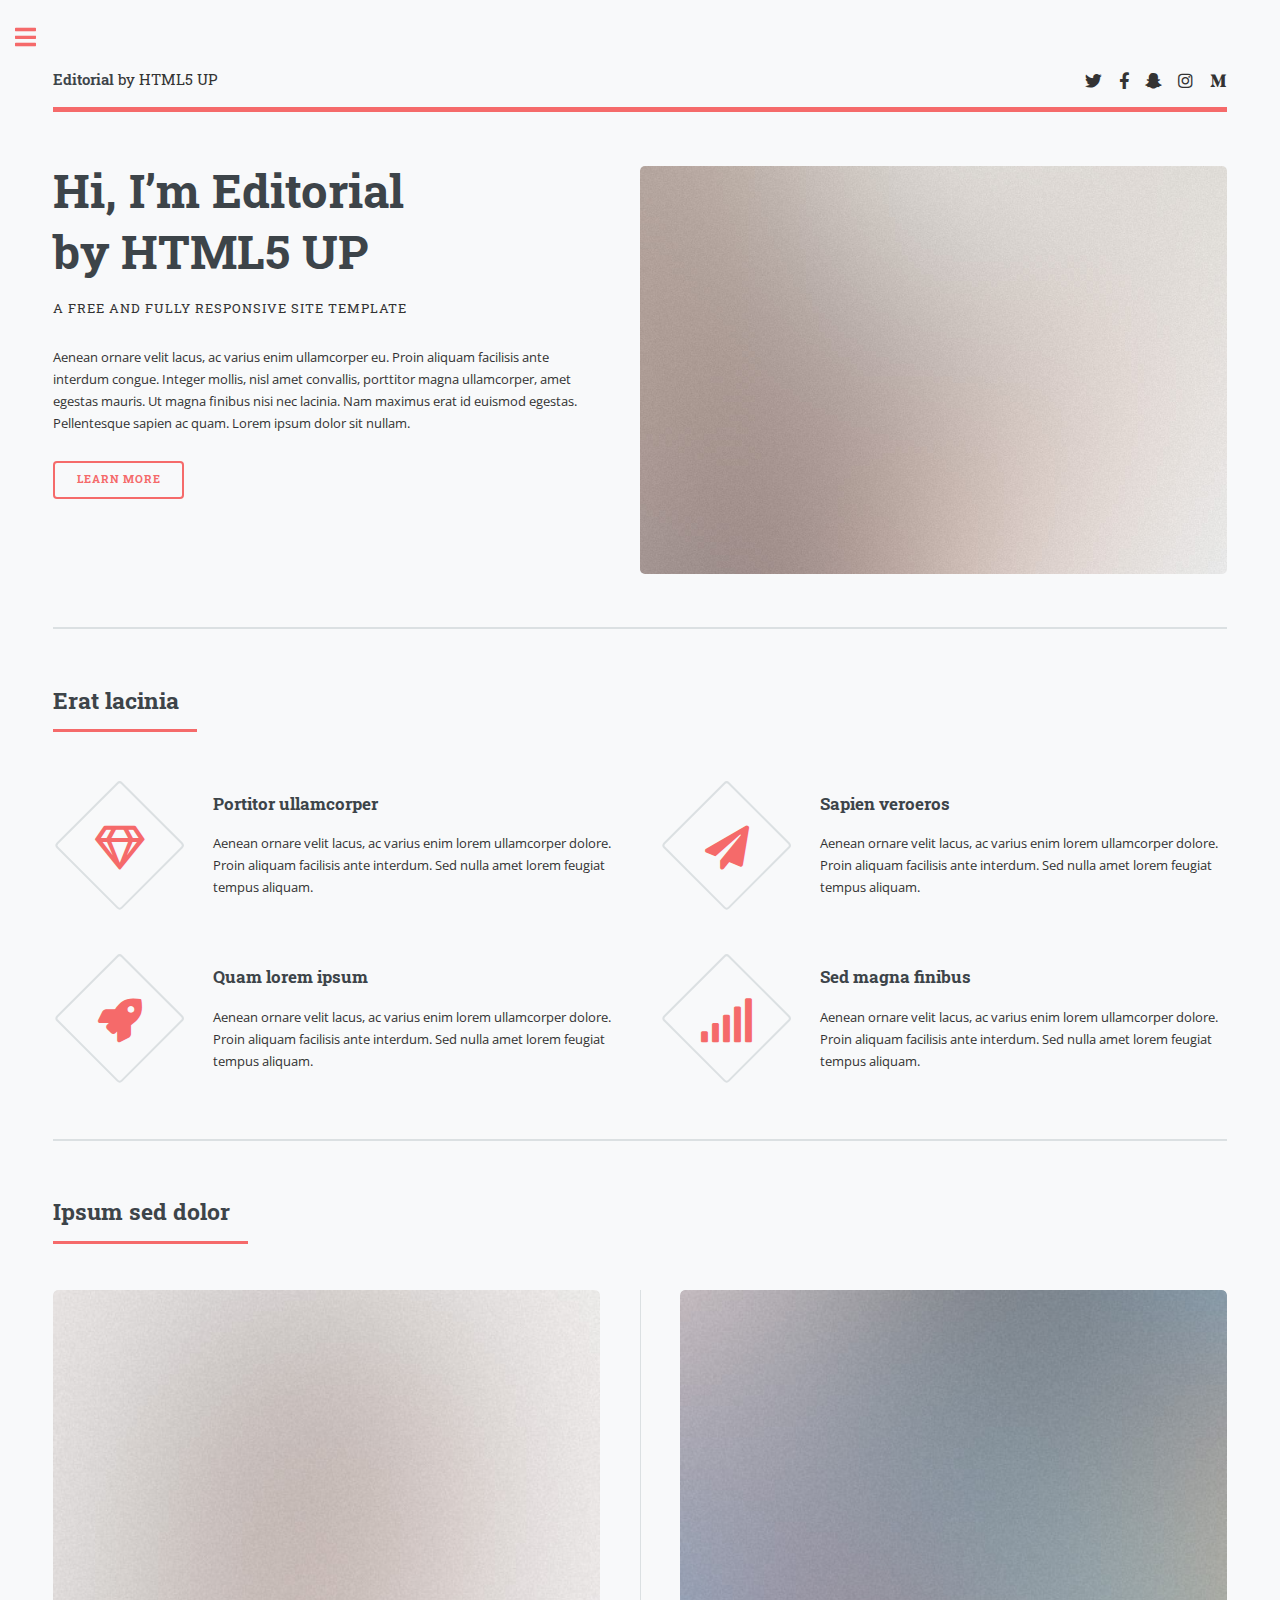
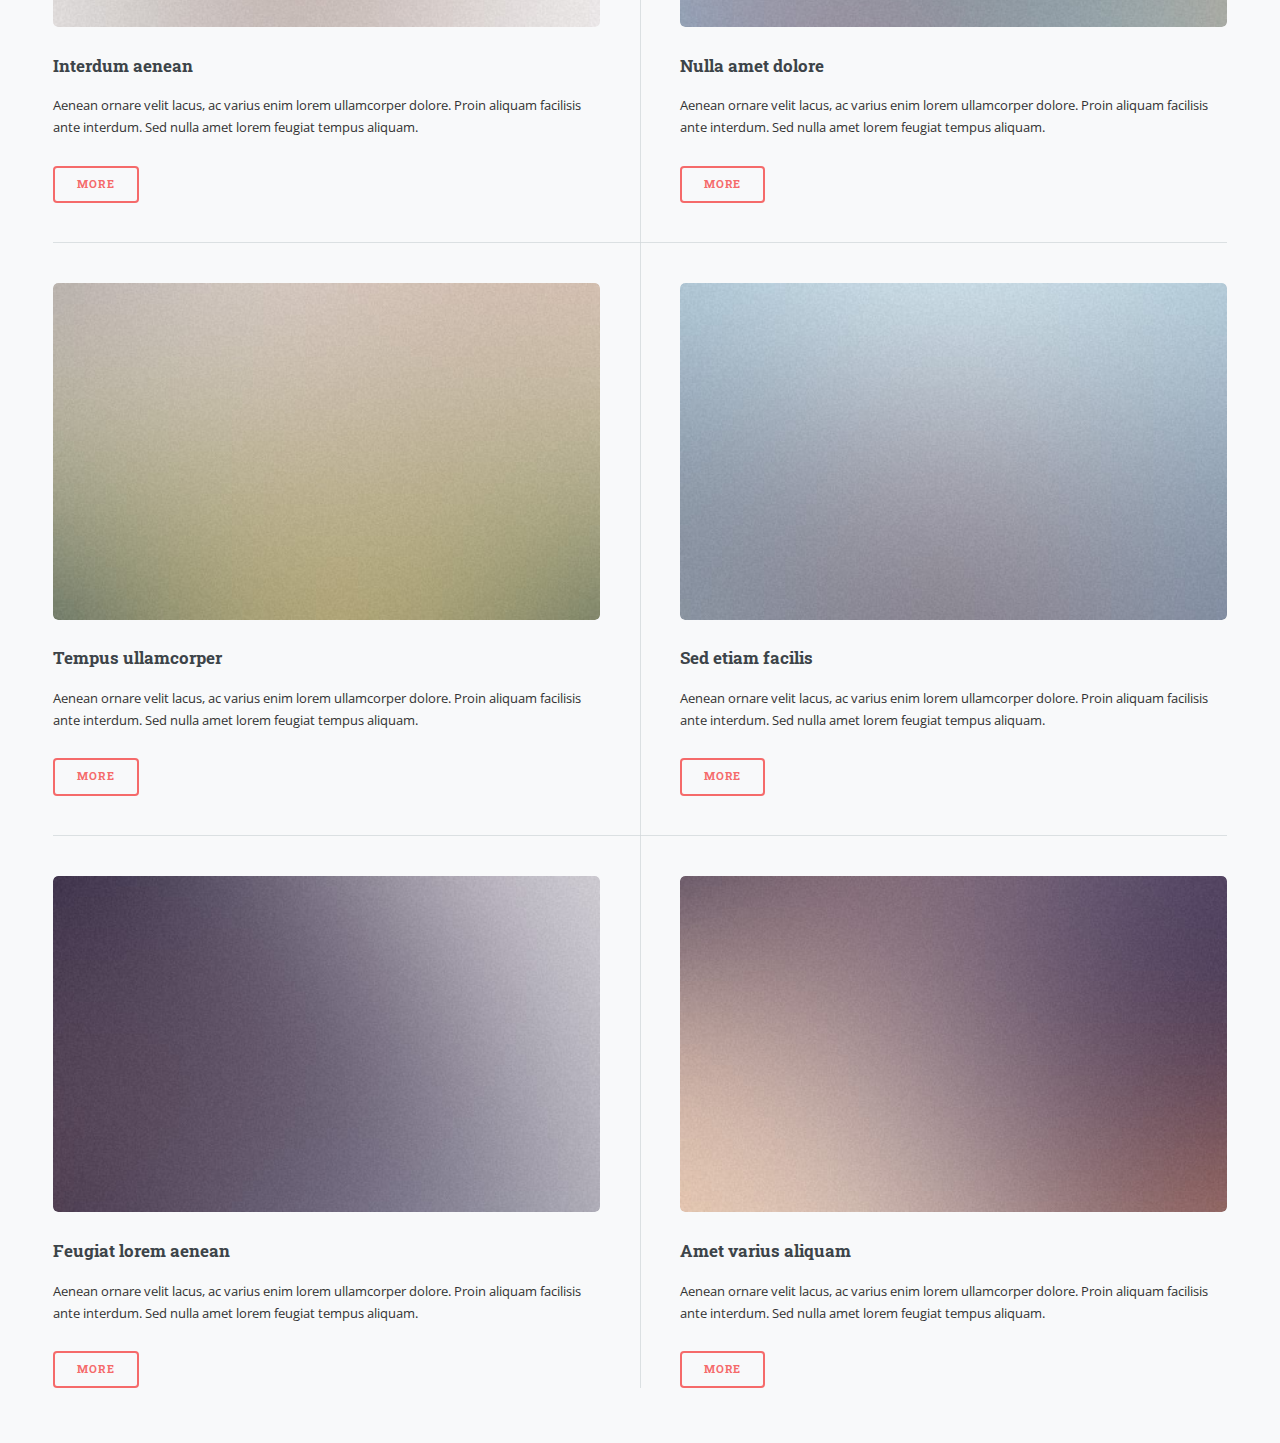
<file: index.html>
<!DOCTYPE HTML>
<!--
	Editorial by HTML5 UP
	html5up.net | @ajlkn
	Free for personal and commercial use under the CCA 3.0 license (html5up.net/license)
-->
<html>
	<head>
		<title>Editorial by HTML5 UP</title>
		<meta charset="utf-8" />
		<meta name="viewport" content="width=device-width, initial-scale=1, user-scalable=no" />
		<link rel="stylesheet" href="assets/css/main.css" />
	</head>
	<body class="is-preload">

		<!-- Wrapper -->
			<div id="wrapper">

				<!-- Main -->
					<div id="main">
						<div class="inner">

							<!-- Header -->
								<header id="header">
									<a href="index.html" class="logo"><strong>Editorial</strong> by HTML5 UP</a>
									<ul class="icons">
										<li><a href="#" class="icon brands fa-twitter"><span class="label">Twitter</span></a></li>
										<li><a href="#" class="icon brands fa-facebook-f"><span class="label">Facebook</span></a></li>
										<li><a href="#" class="icon brands fa-snapchat-ghost"><span class="label">Snapchat</span></a></li>
										<li><a href="#" class="icon brands fa-instagram"><span class="label">Instagram</span></a></li>
										<li><a href="#" class="icon brands fa-medium-m"><span class="label">Medium</span></a></li>
									</ul>
								</header>

							<!-- Banner -->
								<section id="banner">
									<div class="content">
										<header>
											<h1>Hi, I’m Editorial<br />
											by HTML5 UP</h1>
											<p>A free and fully responsive site template</p>
										</header>
										<p>Aenean ornare velit lacus, ac varius enim ullamcorper eu. Proin aliquam facilisis ante interdum congue. Integer mollis, nisl amet convallis, porttitor magna ullamcorper, amet egestas mauris. Ut magna finibus nisi nec lacinia. Nam maximus erat id euismod egestas. Pellentesque sapien ac quam. Lorem ipsum dolor sit nullam.</p>
										<ul class="actions">
											<li><a href="#" class="button big">Learn More</a></li>
										</ul>
									</div>
									<span class="image object">
										<img src="images/pic10.jpg" alt="" />
									</span>
								</section>

							<!-- Section -->
								<section>
									<header class="major">
										<h2>Erat lacinia</h2>
									</header>
									<div class="features">
										<article>
											<span class="icon fa-gem"></span>
											<div class="content">
												<h3>Portitor ullamcorper</h3>
												<p>Aenean ornare velit lacus, ac varius enim lorem ullamcorper dolore. Proin aliquam facilisis ante interdum. Sed nulla amet lorem feugiat tempus aliquam.</p>
											</div>
										</article>
										<article>
											<span class="icon solid fa-paper-plane"></span>
											<div class="content">
												<h3>Sapien veroeros</h3>
												<p>Aenean ornare velit lacus, ac varius enim lorem ullamcorper dolore. Proin aliquam facilisis ante interdum. Sed nulla amet lorem feugiat tempus aliquam.</p>
											</div>
										</article>
										<article>
											<span class="icon solid fa-rocket"></span>
											<div class="content">
												<h3>Quam lorem ipsum</h3>
												<p>Aenean ornare velit lacus, ac varius enim lorem ullamcorper dolore. Proin aliquam facilisis ante interdum. Sed nulla amet lorem feugiat tempus aliquam.</p>
											</div>
										</article>
										<article>
											<span class="icon solid fa-signal"></span>
											<div class="content">
												<h3>Sed magna finibus</h3>
												<p>Aenean ornare velit lacus, ac varius enim lorem ullamcorper dolore. Proin aliquam facilisis ante interdum. Sed nulla amet lorem feugiat tempus aliquam.</p>
											</div>
										</article>
									</div>
								</section>

							<!-- Section -->
								<section>
									<header class="major">
										<h2>Ipsum sed dolor</h2>
									</header>
									<div class="posts">
										<article>
											<a href="#" class="image"><img src="images/pic01.jpg" alt="" /></a>
											<h3>Interdum aenean</h3>
											<p>Aenean ornare velit lacus, ac varius enim lorem ullamcorper dolore. Proin aliquam facilisis ante interdum. Sed nulla amet lorem feugiat tempus aliquam.</p>
											<ul class="actions">
												<li><a href="#" class="button">More</a></li>
											</ul>
										</article>
										<article>
											<a href="#" class="image"><img src="images/pic02.jpg" alt="" /></a>
											<h3>Nulla amet dolore</h3>
											<p>Aenean ornare velit lacus, ac varius enim lorem ullamcorper dolore. Proin aliquam facilisis ante interdum. Sed nulla amet lorem feugiat tempus aliquam.</p>
											<ul class="actions">
												<li><a href="#" class="button">More</a></li>
											</ul>
										</article>
										<article>
											<a href="#" class="image"><img src="images/pic03.jpg" alt="" /></a>
											<h3>Tempus ullamcorper</h3>
											<p>Aenean ornare velit lacus, ac varius enim lorem ullamcorper dolore. Proin aliquam facilisis ante interdum. Sed nulla amet lorem feugiat tempus aliquam.</p>
											<ul class="actions">
												<li><a href="#" class="button">More</a></li>
											</ul>
										</article>
										<article>
											<a href="#" class="image"><img src="images/pic04.jpg" alt="" /></a>
											<h3>Sed etiam facilis</h3>
											<p>Aenean ornare velit lacus, ac varius enim lorem ullamcorper dolore. Proin aliquam facilisis ante interdum. Sed nulla amet lorem feugiat tempus aliquam.</p>
											<ul class="actions">
												<li><a href="#" class="button">More</a></li>
											</ul>
										</article>
										<article>
											<a href="#" class="image"><img src="images/pic05.jpg" alt="" /></a>
											<h3>Feugiat lorem aenean</h3>
											<p>Aenean ornare velit lacus, ac varius enim lorem ullamcorper dolore. Proin aliquam facilisis ante interdum. Sed nulla amet lorem feugiat tempus aliquam.</p>
											<ul class="actions">
												<li><a href="#" class="button">More</a></li>
											</ul>
										</article>
										<article>
											<a href="#" class="image"><img src="images/pic06.jpg" alt="" /></a>
											<h3>Amet varius aliquam</h3>
											<p>Aenean ornare velit lacus, ac varius enim lorem ullamcorper dolore. Proin aliquam facilisis ante interdum. Sed nulla amet lorem feugiat tempus aliquam.</p>
											<ul class="actions">
												<li><a href="#" class="button">More</a></li>
											</ul>
										</article>
									</div>
								</section>

						</div>
					</div>

				<!-- Sidebar -->
					<div id="sidebar">
						<div class="inner">

							<!-- Search -->
								<section id="search" class="alt">
									<form method="post" action="#">
										<input type="text" name="query" id="query" placeholder="Search" />
									</form>
								</section>

							<!-- Menu -->
								<nav id="menu">
									<header class="major">
										<h2>Menu</h2>
									</header>
									<ul>
										<li><a href="index.html">Homepage</a></li>
										<li><a href="generic.html">Generic</a></li>
										<li><a href="elements.html">Elements</a></li>
										<li>
											<span class="opener">Submenu</span>
											<ul>
												<li><a href="#">Lorem Dolor</a></li>
												<li><a href="#">Ipsum Adipiscing</a></li>
												<li><a href="#">Tempus Magna</a></li>
												<li><a href="#">Feugiat Veroeros</a></li>
											</ul>
										</li>
										<li><a href="#">Etiam Dolore</a></li>
										<li><a href="#">Adipiscing</a></li>
										<li>
											<span class="opener">Another Submenu</span>
											<ul>
												<li><a href="#">Lorem Dolor</a></li>
												<li><a href="#">Ipsum Adipiscing</a></li>
												<li><a href="#">Tempus Magna</a></li>
												<li><a href="#">Feugiat Veroeros</a></li>
											</ul>
										</li>
										<li><a href="#">Maximus Erat</a></li>
										<li><a href="#">Sapien Mauris</a></li>
										<li><a href="#">Amet Lacinia</a></li>
									</ul>
								</nav>

							<!-- Section -->
								<section>
									<header class="major">
										<h2>Ante interdum</h2>
									</header>
									<div class="mini-posts">
										<article>
											<a href="#" class="image"><img src="images/pic07.jpg" alt="" /></a>
											<p>Aenean ornare velit lacus, ac varius enim lorem ullamcorper dolore aliquam.</p>
										</article>
										<article>
											<a href="#" class="image"><img src="images/pic08.jpg" alt="" /></a>
											<p>Aenean ornare velit lacus, ac varius enim lorem ullamcorper dolore aliquam.</p>
										</article>
										<article>
											<a href="#" class="image"><img src="images/pic09.jpg" alt="" /></a>
											<p>Aenean ornare velit lacus, ac varius enim lorem ullamcorper dolore aliquam.</p>
										</article>
									</div>
									<ul class="actions">
										<li><a href="#" class="button">More</a></li>
									</ul>
								</section>

							<!-- Section -->
								<section>
									<header class="major">
										<h2>Get in touch</h2>
									</header>
									<p>Sed varius enim lorem ullamcorper dolore aliquam aenean ornare velit lacus, ac varius enim lorem ullamcorper dolore. Proin sed aliquam facilisis ante interdum. Sed nulla amet lorem feugiat tempus aliquam.</p>
									<ul class="contact">
										<li class="icon solid fa-envelope"><a href="#">information@untitled.tld</a></li>
										<li class="icon solid fa-phone">(000) 000-0000</li>
										<li class="icon solid fa-home">1234 Somewhere Road #8254<br />
										Nashville, TN 00000-0000</li>
									</ul>
								</section>

							<!-- Footer -->
								<footer id="footer">
									<p class="copyright">&copy; Untitled. All rights reserved. Demo Images: <a href="https://unsplash.com">Unsplash</a>. Design: <a href="https://html5up.net">HTML5 UP</a>.</p>
								</footer>

						</div>
					</div>

			</div>

		<!-- Scripts -->
			<script src="assets/js/jquery.min.js"></script>
			<script src="assets/js/browser.min.js"></script>
			<script src="assets/js/breakpoints.min.js"></script>
			<script src="assets/js/util.js"></script>
			<script src="assets/js/main.js"></script>

	</body>
</html>
</file>
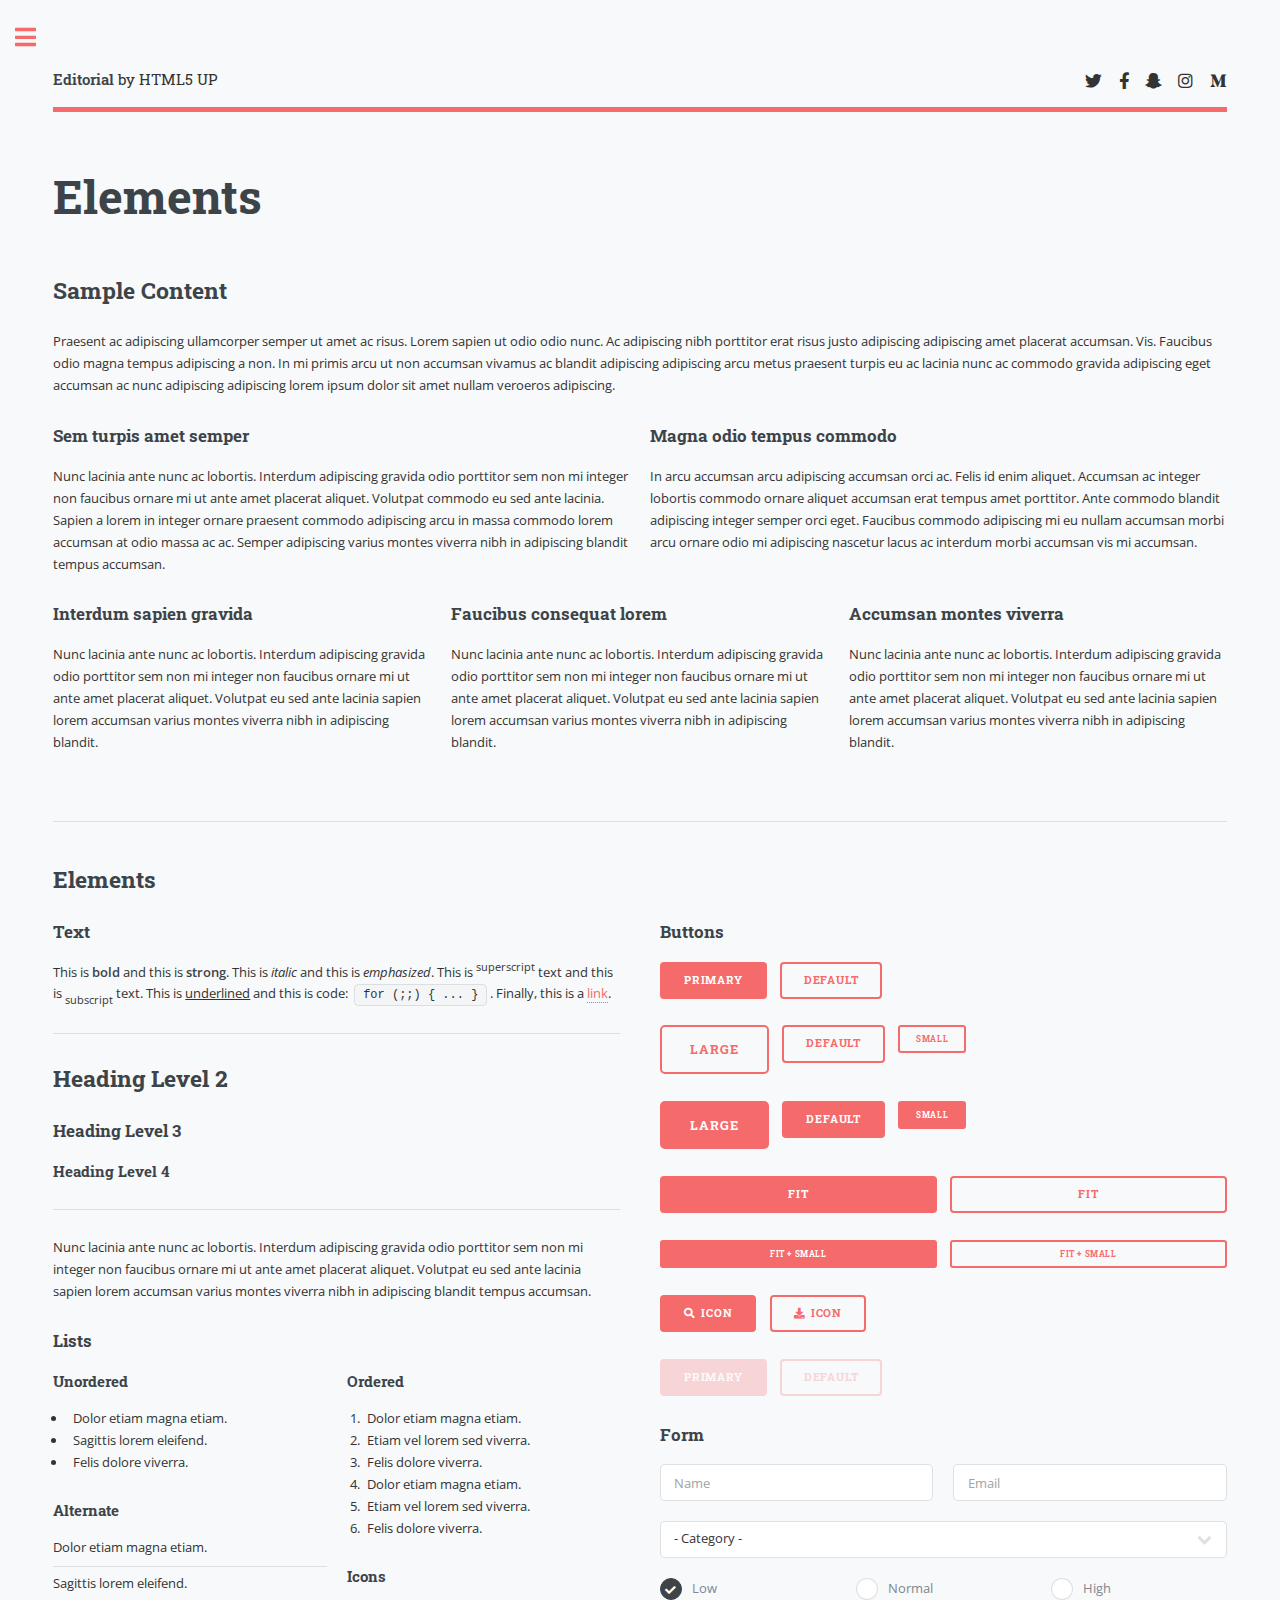
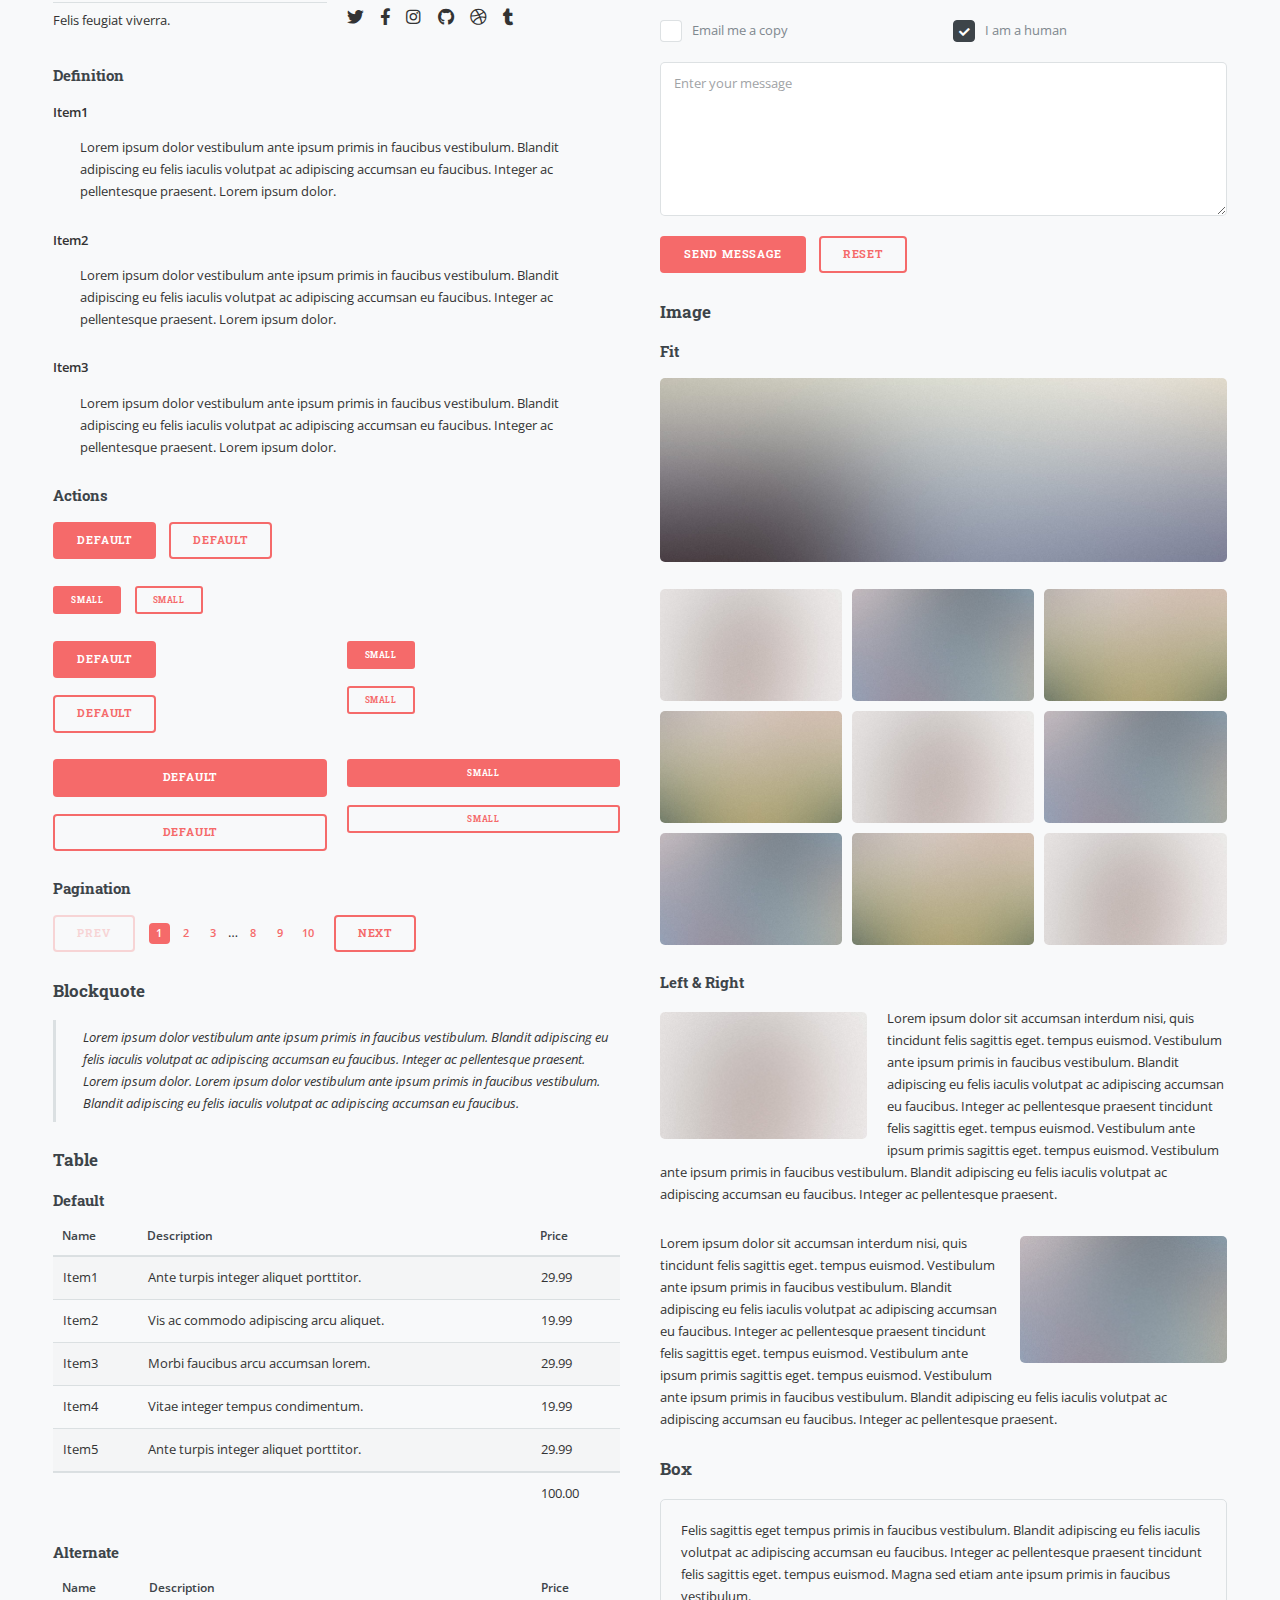
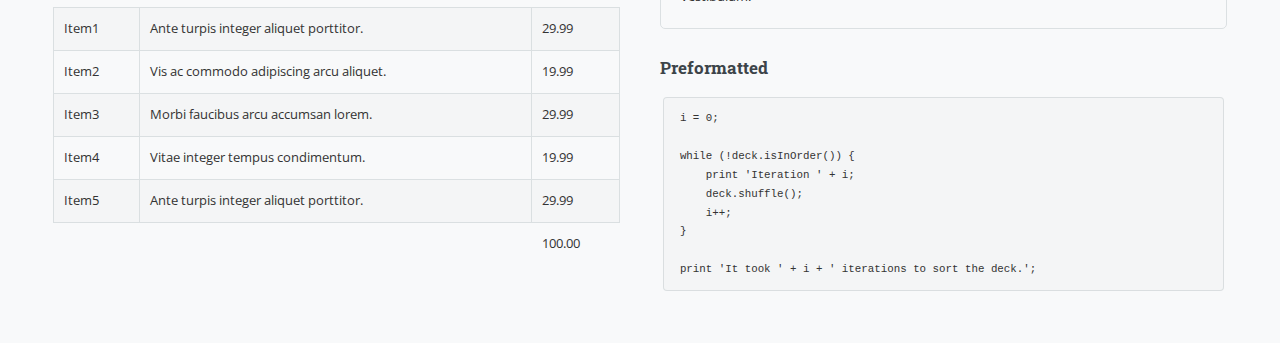
<file: elements.html>
<!DOCTYPE HTML>
<!--
	Editorial by HTML5 UP
	html5up.net | @ajlkn
	Free for personal and commercial use under the CCA 3.0 license (html5up.net/license)
-->
<html>
	<head>
		<title>Elements - Editorial by HTML5 UP</title>
		<meta charset="utf-8" />
		<meta name="viewport" content="width=device-width, initial-scale=1, user-scalable=no" />
		<link rel="stylesheet" href="assets/css/main.css" />
	</head>
	<body class="is-preload">

		<!-- Wrapper -->
			<div id="wrapper">

				<!-- Main -->
					<div id="main">
						<div class="inner">

							<!-- Header -->
								<header id="header">
									<a href="index.html" class="logo"><strong>Editorial</strong> by HTML5 UP</a>
									<ul class="icons">
										<li><a href="#" class="icon brands fa-twitter"><span class="label">Twitter</span></a></li>
										<li><a href="#" class="icon brands fa-facebook-f"><span class="label">Facebook</span></a></li>
										<li><a href="#" class="icon brands fa-snapchat-ghost"><span class="label">Snapchat</span></a></li>
										<li><a href="#" class="icon brands fa-instagram"><span class="label">Instagram</span></a></li>
										<li><a href="#" class="icon brands fa-medium-m"><span class="label">Medium</span></a></li>
									</ul>
								</header>

							<!-- Content -->
								<section>
									<header class="main">
										<h1>Elements</h1>
									</header>

									<!-- Content -->
										<h2 id="content">Sample Content</h2>
										<p>Praesent ac adipiscing ullamcorper semper ut amet ac risus. Lorem sapien ut odio odio nunc. Ac adipiscing nibh porttitor erat risus justo adipiscing adipiscing amet placerat accumsan. Vis. Faucibus odio magna tempus adipiscing a non. In mi primis arcu ut non accumsan vivamus ac blandit adipiscing adipiscing arcu metus praesent turpis eu ac lacinia nunc ac commodo gravida adipiscing eget accumsan ac nunc adipiscing adipiscing lorem ipsum dolor sit amet nullam veroeros adipiscing.</p>
										<div class="row">
											<div class="col-6 col-12-small">
												<h3>Sem turpis amet semper</h3>
												<p>Nunc lacinia ante nunc ac lobortis. Interdum adipiscing gravida odio porttitor sem non mi integer non faucibus ornare mi ut ante amet placerat aliquet. Volutpat commodo eu sed ante lacinia. Sapien a lorem in integer ornare praesent commodo adipiscing arcu in massa commodo lorem accumsan at odio massa ac ac. Semper adipiscing varius montes viverra nibh in adipiscing blandit tempus accumsan.</p>
											</div>
											<div class="col-6 col-12-small">
												<h3>Magna odio tempus commodo</h3>
												<p>In arcu accumsan arcu adipiscing accumsan orci ac. Felis id enim aliquet. Accumsan ac integer lobortis commodo ornare aliquet accumsan erat tempus amet porttitor. Ante commodo blandit adipiscing integer semper orci eget. Faucibus commodo adipiscing mi eu nullam accumsan morbi arcu ornare odio mi adipiscing nascetur lacus ac interdum morbi accumsan vis mi accumsan.</p>
											</div>
											<!-- Break -->
											<div class="col-4 col-12-medium">
												<h3>Interdum sapien gravida</h3>
												<p>Nunc lacinia ante nunc ac lobortis. Interdum adipiscing gravida odio porttitor sem non mi integer non faucibus ornare mi ut ante amet placerat aliquet. Volutpat eu sed ante lacinia sapien lorem accumsan varius montes viverra nibh in adipiscing blandit.</p>
											</div>
											<div class="col-4 col-12-medium">
												<h3>Faucibus consequat lorem</h3>
												<p>Nunc lacinia ante nunc ac lobortis. Interdum adipiscing gravida odio porttitor sem non mi integer non faucibus ornare mi ut ante amet placerat aliquet. Volutpat eu sed ante lacinia sapien lorem accumsan varius montes viverra nibh in adipiscing blandit.</p>
											</div>
											<div class="col-4 col-12-medium">
												<h3>Accumsan montes viverra</h3>
												<p>Nunc lacinia ante nunc ac lobortis. Interdum adipiscing gravida odio porttitor sem non mi integer non faucibus ornare mi ut ante amet placerat aliquet. Volutpat eu sed ante lacinia sapien lorem accumsan varius montes viverra nibh in adipiscing blandit.</p>
											</div>
										</div>

									<hr class="major" />

									<!-- Elements -->
										<h2 id="elements">Elements</h2>
										<div class="row gtr-200">
											<div class="col-6 col-12-medium">

												<!-- Text stuff -->
													<h3>Text</h3>
													<p>This is <b>bold</b> and this is <strong>strong</strong>. This is <i>italic</i> and this is <em>emphasized</em>.
													This is <sup>superscript</sup> text and this is <sub>subscript</sub> text.
													This is <u>underlined</u> and this is code: <code>for (;;) { ... }</code>.
													Finally, this is a <a href="#">link</a>.</p>
													<hr />
													<h2>Heading Level 2</h2>
													<h3>Heading Level 3</h3>
													<h4>Heading Level 4</h4>
													<hr />
													<p>Nunc lacinia ante nunc ac lobortis. Interdum adipiscing gravida odio porttitor sem non mi integer non faucibus ornare mi ut ante amet placerat aliquet. Volutpat eu sed ante lacinia sapien lorem accumsan varius montes viverra nibh in adipiscing blandit tempus accumsan.</p>

												<!-- Lists -->
													<h3>Lists</h3>
													<div class="row">
														<div class="col-6 col-12-small">

															<h4>Unordered</h4>
															<ul>
																<li>Dolor etiam magna etiam.</li>
																<li>Sagittis lorem eleifend.</li>
																<li>Felis dolore viverra.</li>
															</ul>

															<h4>Alternate</h4>
															<ul class="alt">
																<li>Dolor etiam magna etiam.</li>
																<li>Sagittis lorem eleifend.</li>
																<li>Felis feugiat viverra.</li>
															</ul>

														</div>
														<div class="col-6 col-12-small">

															<h4>Ordered</h4>
															<ol>
																<li>Dolor etiam magna etiam.</li>
																<li>Etiam vel lorem sed viverra.</li>
																<li>Felis dolore viverra.</li>
																<li>Dolor etiam magna etiam.</li>
																<li>Etiam vel lorem sed viverra.</li>
																<li>Felis dolore viverra.</li>
															</ol>

															<h4>Icons</h4>
															<ul class="icons">
																<li><a href="#" class="icon brands fa-twitter"><span class="label">Twitter</span></a></li>
																<li><a href="#" class="icon brands fa-facebook-f"><span class="label">Facebook</span></a></li>
																<li><a href="#" class="icon brands fa-instagram"><span class="label">Instagram</span></a></li>
																<li><a href="#" class="icon brands fa-github"><span class="label">Github</span></a></li>
																<li><a href="#" class="icon brands fa-dribbble"><span class="label">Dribbble</span></a></li>
																<li><a href="#" class="icon brands fa-tumblr"><span class="label">Tumblr</span></a></li>
															</ul>

														</div>
													</div>
													<h4>Definition</h4>
													<dl>
														<dt>Item1</dt>
														<dd>
															<p>Lorem ipsum dolor vestibulum ante ipsum primis in faucibus vestibulum. Blandit adipiscing eu felis iaculis volutpat ac adipiscing accumsan eu faucibus. Integer ac pellentesque praesent. Lorem ipsum dolor.</p>
														</dd>
														<dt>Item2</dt>
														<dd>
															<p>Lorem ipsum dolor vestibulum ante ipsum primis in faucibus vestibulum. Blandit adipiscing eu felis iaculis volutpat ac adipiscing accumsan eu faucibus. Integer ac pellentesque praesent. Lorem ipsum dolor.</p>
														</dd>
														<dt>Item3</dt>
														<dd>
															<p>Lorem ipsum dolor vestibulum ante ipsum primis in faucibus vestibulum. Blandit adipiscing eu felis iaculis volutpat ac adipiscing accumsan eu faucibus. Integer ac pellentesque praesent. Lorem ipsum dolor.</p>
														</dd>
													</dl>

													<h4>Actions</h4>
													<ul class="actions">
														<li><a href="#" class="button primary">Default</a></li>
														<li><a href="#" class="button">Default</a></li>
													</ul>
													<ul class="actions small">
														<li><a href="#" class="button primary small">Small</a></li>
														<li><a href="#" class="button small">Small</a></li>
													</ul>
													<div class="row">
														<div class="col-6 col-12-small">
															<ul class="actions stacked">
																<li><a href="#" class="button primary">Default</a></li>
																<li><a href="#" class="button">Default</a></li>
															</ul>
														</div>
														<div class="col-6 col-12-small">
															<ul class="actions stacked">
																<li><a href="#" class="button primary small">Small</a></li>
																<li><a href="#" class="button small">Small</a></li>
															</ul>
														</div>
														<div class="col-6 col-12-small">
															<ul class="actions stacked">
																<li><a href="#" class="button primary fit">Default</a></li>
																<li><a href="#" class="button fit">Default</a></li>
															</ul>
														</div>
														<div class="col-6 col-12-small">
															<ul class="actions stacked">
																<li><a href="#" class="button primary small fit">Small</a></li>
																<li><a href="#" class="button small fit">Small</a></li>
															</ul>
														</div>
													</div>

													<h4>Pagination</h4>
													<ul class="pagination">
														<li><span class="button disabled">Prev</span></li>
														<li><a href="#" class="page active">1</a></li>
														<li><a href="#" class="page">2</a></li>
														<li><a href="#" class="page">3</a></li>
														<li><span>&hellip;</span></li>
														<li><a href="#" class="page">8</a></li>
														<li><a href="#" class="page">9</a></li>
														<li><a href="#" class="page">10</a></li>
														<li><a href="#" class="button">Next</a></li>
													</ul>

												<!-- Blockquote -->
													<h3>Blockquote</h3>
													<blockquote>Lorem ipsum dolor vestibulum ante ipsum primis in faucibus vestibulum. Blandit adipiscing eu felis iaculis volutpat ac adipiscing accumsan eu faucibus. Integer ac pellentesque praesent. Lorem ipsum dolor. Lorem ipsum dolor vestibulum ante ipsum primis in faucibus vestibulum. Blandit adipiscing eu felis iaculis volutpat ac adipiscing accumsan eu faucibus.</blockquote>

												<!-- Table -->
													<h3>Table</h3>

													<h4>Default</h4>
													<div class="table-wrapper">
														<table>
															<thead>
																<tr>
																	<th>Name</th>
																	<th>Description</th>
																	<th>Price</th>
																</tr>
															</thead>
															<tbody>
																<tr>
																	<td>Item1</td>
																	<td>Ante turpis integer aliquet porttitor.</td>
																	<td>29.99</td>
																</tr>
																<tr>
																	<td>Item2</td>
																	<td>Vis ac commodo adipiscing arcu aliquet.</td>
																	<td>19.99</td>
																</tr>
																<tr>
																	<td>Item3</td>
																	<td> Morbi faucibus arcu accumsan lorem.</td>
																	<td>29.99</td>
																</tr>
																<tr>
																	<td>Item4</td>
																	<td>Vitae integer tempus condimentum.</td>
																	<td>19.99</td>
																</tr>
																<tr>
																	<td>Item5</td>
																	<td>Ante turpis integer aliquet porttitor.</td>
																	<td>29.99</td>
																</tr>
															</tbody>
															<tfoot>
																<tr>
																	<td colspan="2"></td>
																	<td>100.00</td>
																</tr>
															</tfoot>
														</table>
													</div>

													<h4>Alternate</h4>
													<div class="table-wrapper">
														<table class="alt">
															<thead>
																<tr>
																	<th>Name</th>
																	<th>Description</th>
																	<th>Price</th>
																</tr>
															</thead>
															<tbody>
																<tr>
																	<td>Item1</td>
																	<td>Ante turpis integer aliquet porttitor.</td>
																	<td>29.99</td>
																</tr>
																<tr>
																	<td>Item2</td>
																	<td>Vis ac commodo adipiscing arcu aliquet.</td>
																	<td>19.99</td>
																</tr>
																<tr>
																	<td>Item3</td>
																	<td> Morbi faucibus arcu accumsan lorem.</td>
																	<td>29.99</td>
																</tr>
																<tr>
																	<td>Item4</td>
																	<td>Vitae integer tempus condimentum.</td>
																	<td>19.99</td>
																</tr>
																<tr>
																	<td>Item5</td>
																	<td>Ante turpis integer aliquet porttitor.</td>
																	<td>29.99</td>
																</tr>
															</tbody>
															<tfoot>
																<tr>
																	<td colspan="2"></td>
																	<td>100.00</td>
																</tr>
															</tfoot>
														</table>
													</div>

											</div>
											<div class="col-6 col-12-medium">

												<!-- Buttons -->
													<h3>Buttons</h3>
													<ul class="actions">
														<li><a href="#" class="button primary">Primary</a></li>
														<li><a href="#" class="button">Default</a></li>
													</ul>
													<ul class="actions">
														<li><a href="#" class="button large">Large</a></li>
														<li><a href="#" class="button">Default</a></li>
														<li><a href="#" class="button small">Small</a></li>
													</ul>
													<ul class="actions">
														<li><a href="#" class="button primary large">Large</a></li>
														<li><a href="#" class="button primary">Default</a></li>
														<li><a href="#" class="button primary small">Small</a></li>
													</ul>
													<ul class="actions fit">
														<li><a href="#" class="button primary fit">Fit</a></li>
														<li><a href="#" class="button fit">Fit</a></li>
													</ul>
													<ul class="actions fit small">
														<li><a href="#" class="button primary fit small">Fit + Small</a></li>
														<li><a href="#" class="button fit small">Fit + Small</a></li>
													</ul>
													<ul class="actions">
														<li><a href="#" class="button primary icon solid fa-search">Icon</a></li>
														<li><a href="#" class="button icon solid fa-download">Icon</a></li>
													</ul>
													<ul class="actions">
														<li><span class="button primary disabled">Primary</span></li>
														<li><span class="button disabled">Default</span></li>
													</ul>

												<!-- Form -->
													<h3>Form</h3>

													<form method="post" action="#">
														<div class="row gtr-uniform">
															<div class="col-6 col-12-xsmall">
																<input type="text" name="demo-name" id="demo-name" value="" placeholder="Name" />
															</div>
															<div class="col-6 col-12-xsmall">
																<input type="email" name="demo-email" id="demo-email" value="" placeholder="Email" />
															</div>
															<!-- Break -->
															<div class="col-12">
																<select name="demo-category" id="demo-category">
																	<option value="">- Category -</option>
																	<option value="1">Manufacturing</option>
																	<option value="1">Shipping</option>
																	<option value="1">Administration</option>
																	<option value="1">Human Resources</option>
																</select>
															</div>
															<!-- Break -->
															<div class="col-4 col-12-small">
																<input type="radio" id="demo-priority-low" name="demo-priority" checked>
																<label for="demo-priority-low">Low</label>
															</div>
															<div class="col-4 col-12-small">
																<input type="radio" id="demo-priority-normal" name="demo-priority">
																<label for="demo-priority-normal">Normal</label>
															</div>
															<div class="col-4 col-12-small">
																<input type="radio" id="demo-priority-high" name="demo-priority">
																<label for="demo-priority-high">High</label>
															</div>
															<!-- Break -->
															<div class="col-6 col-12-small">
																<input type="checkbox" id="demo-copy" name="demo-copy">
																<label for="demo-copy">Email me a copy</label>
															</div>
															<div class="col-6 col-12-small">
																<input type="checkbox" id="demo-human" name="demo-human" checked>
																<label for="demo-human">I am a human</label>
															</div>
															<!-- Break -->
															<div class="col-12">
																<textarea name="demo-message" id="demo-message" placeholder="Enter your message" rows="6"></textarea>
															</div>
															<!-- Break -->
															<div class="col-12">
																<ul class="actions">
																	<li><input type="submit" value="Send Message" class="primary" /></li>
																	<li><input type="reset" value="Reset" /></li>
																</ul>
															</div>
														</div>
													</form>

												<!-- Image -->
													<h3>Image</h3>

													<h4>Fit</h4>
													<span class="image fit"><img src="images/pic11.jpg" alt="" /></span>
													<div class="box alt">
														<div class="row gtr-50 gtr-uniform">
															<div class="col-4"><span class="image fit"><img src="images/pic01.jpg" alt="" /></span></div>
															<div class="col-4"><span class="image fit"><img src="images/pic02.jpg" alt="" /></span></div>
															<div class="col-4"><span class="image fit"><img src="images/pic03.jpg" alt="" /></span></div>
															<!-- Break -->
															<div class="col-4"><span class="image fit"><img src="images/pic03.jpg" alt="" /></span></div>
															<div class="col-4"><span class="image fit"><img src="images/pic01.jpg" alt="" /></span></div>
															<div class="col-4"><span class="image fit"><img src="images/pic02.jpg" alt="" /></span></div>
															<!-- Break -->
															<div class="col-4"><span class="image fit"><img src="images/pic02.jpg" alt="" /></span></div>
															<div class="col-4"><span class="image fit"><img src="images/pic03.jpg" alt="" /></span></div>
															<div class="col-4"><span class="image fit"><img src="images/pic01.jpg" alt="" /></span></div>
														</div>
													</div>

													<h4>Left &amp; Right</h4>
													<p><span class="image left"><img src="images/pic01.jpg" alt="" /></span>Lorem ipsum dolor sit accumsan interdum nisi, quis tincidunt felis sagittis eget. tempus euismod. Vestibulum ante ipsum primis in faucibus vestibulum. Blandit adipiscing eu felis iaculis volutpat ac adipiscing accumsan eu faucibus. Integer ac pellentesque praesent tincidunt felis sagittis eget. tempus euismod. Vestibulum ante ipsum primis sagittis eget. tempus euismod. Vestibulum ante ipsum primis in faucibus vestibulum. Blandit adipiscing eu felis iaculis volutpat ac adipiscing accumsan eu faucibus. Integer ac pellentesque praesent.</p>
													<p><span class="image right"><img src="images/pic02.jpg" alt="" /></span>Lorem ipsum dolor sit accumsan interdum nisi, quis tincidunt felis sagittis eget. tempus euismod. Vestibulum ante ipsum primis in faucibus vestibulum. Blandit adipiscing eu felis iaculis volutpat ac adipiscing accumsan eu faucibus. Integer ac pellentesque praesent tincidunt felis sagittis eget. tempus euismod. Vestibulum ante ipsum primis sagittis eget. tempus euismod. Vestibulum ante ipsum primis in faucibus vestibulum. Blandit adipiscing eu felis iaculis volutpat ac adipiscing accumsan eu faucibus. Integer ac pellentesque praesent.</p>

												<!-- Box -->
													<h3>Box</h3>
													<div class="box">
														<p>Felis sagittis eget tempus primis in faucibus vestibulum. Blandit adipiscing eu felis iaculis volutpat ac adipiscing accumsan eu faucibus. Integer ac pellentesque praesent tincidunt felis sagittis eget. tempus euismod. Magna sed etiam ante ipsum primis in faucibus vestibulum.</p>
													</div>

												<!-- Preformatted Code -->
													<h3>Preformatted</h3>
													<pre><code>i = 0;

while (!deck.isInOrder()) {
    print 'Iteration ' + i;
    deck.shuffle();
    i++;
}

print 'It took ' + i + ' iterations to sort the deck.';
</code></pre>

											</div>
										</div>

								</section>

						</div>
					</div>

				<!-- Sidebar -->
					<div id="sidebar">
						<div class="inner">

							<!-- Search -->
								<section id="search" class="alt">
									<form method="post" action="#">
										<input type="text" name="query" id="query" placeholder="Search" />
									</form>
								</section>

							<!-- Menu -->
								<nav id="menu">
									<header class="major">
										<h2>Menu</h2>
									</header>
									<ul>
										<li><a href="index.html">Homepage</a></li>
										<li><a href="generic.html">Generic</a></li>
										<li><a href="elements.html">Elements</a></li>
										<li>
											<span class="opener">Submenu</span>
											<ul>
												<li><a href="#">Lorem Dolor</a></li>
												<li><a href="#">Ipsum Adipiscing</a></li>
												<li><a href="#">Tempus Magna</a></li>
												<li><a href="#">Feugiat Veroeros</a></li>
											</ul>
										</li>
										<li><a href="#">Etiam Dolore</a></li>
										<li><a href="#">Adipiscing</a></li>
										<li>
											<span class="opener">Another Submenu</span>
											<ul>
												<li><a href="#">Lorem Dolor</a></li>
												<li><a href="#">Ipsum Adipiscing</a></li>
												<li><a href="#">Tempus Magna</a></li>
												<li><a href="#">Feugiat Veroeros</a></li>
											</ul>
										</li>
										<li><a href="#">Maximus Erat</a></li>
										<li><a href="#">Sapien Mauris</a></li>
										<li><a href="#">Amet Lacinia</a></li>
									</ul>
								</nav>

							<!-- Section -->
								<section>
									<header class="major">
										<h2>Ante interdum</h2>
									</header>
									<div class="mini-posts">
										<article>
											<a href="#" class="image"><img src="images/pic07.jpg" alt="" /></a>
											<p>Aenean ornare velit lacus, ac varius enim lorem ullamcorper dolore aliquam.</p>
										</article>
										<article>
											<a href="#" class="image"><img src="images/pic08.jpg" alt="" /></a>
											<p>Aenean ornare velit lacus, ac varius enim lorem ullamcorper dolore aliquam.</p>
										</article>
										<article>
											<a href="#" class="image"><img src="images/pic09.jpg" alt="" /></a>
											<p>Aenean ornare velit lacus, ac varius enim lorem ullamcorper dolore aliquam.</p>
										</article>
									</div>
									<ul class="actions">
										<li><a href="#" class="button">More</a></li>
									</ul>
								</section>

							<!-- Section -->
								<section>
									<header class="major">
										<h2>Get in touch</h2>
									</header>
									<p>Sed varius enim lorem ullamcorper dolore aliquam aenean ornare velit lacus, ac varius enim lorem ullamcorper dolore. Proin sed aliquam facilisis ante interdum. Sed nulla amet lorem feugiat tempus aliquam.</p>
									<ul class="contact">
										<li class="icon solid fa-envelope"><a href="#">information@untitled.tld</a></li>
										<li class="icon solid fa-phone">(000) 000-0000</li>
										<li class="icon solid fa-home">1234 Somewhere Road #8254<br />
										Nashville, TN 00000-0000</li>
									</ul>
								</section>

							<!-- Footer -->
								<footer id="footer">
									<p class="copyright">&copy; Untitled. All rights reserved. Demo Images: <a href="https://unsplash.com">Unsplash</a>. Design: <a href="https://html5up.net">HTML5 UP</a>.</p>
								</footer>

						</div>
					</div>

			</div>

		<!-- Scripts -->
			<script src="assets/js/jquery.min.js"></script>
			<script src="assets/js/browser.min.js"></script>
			<script src="assets/js/breakpoints.min.js"></script>
			<script src="assets/js/util.js"></script>
			<script src="assets/js/main.js"></script>

	</body>
</html>
</file>
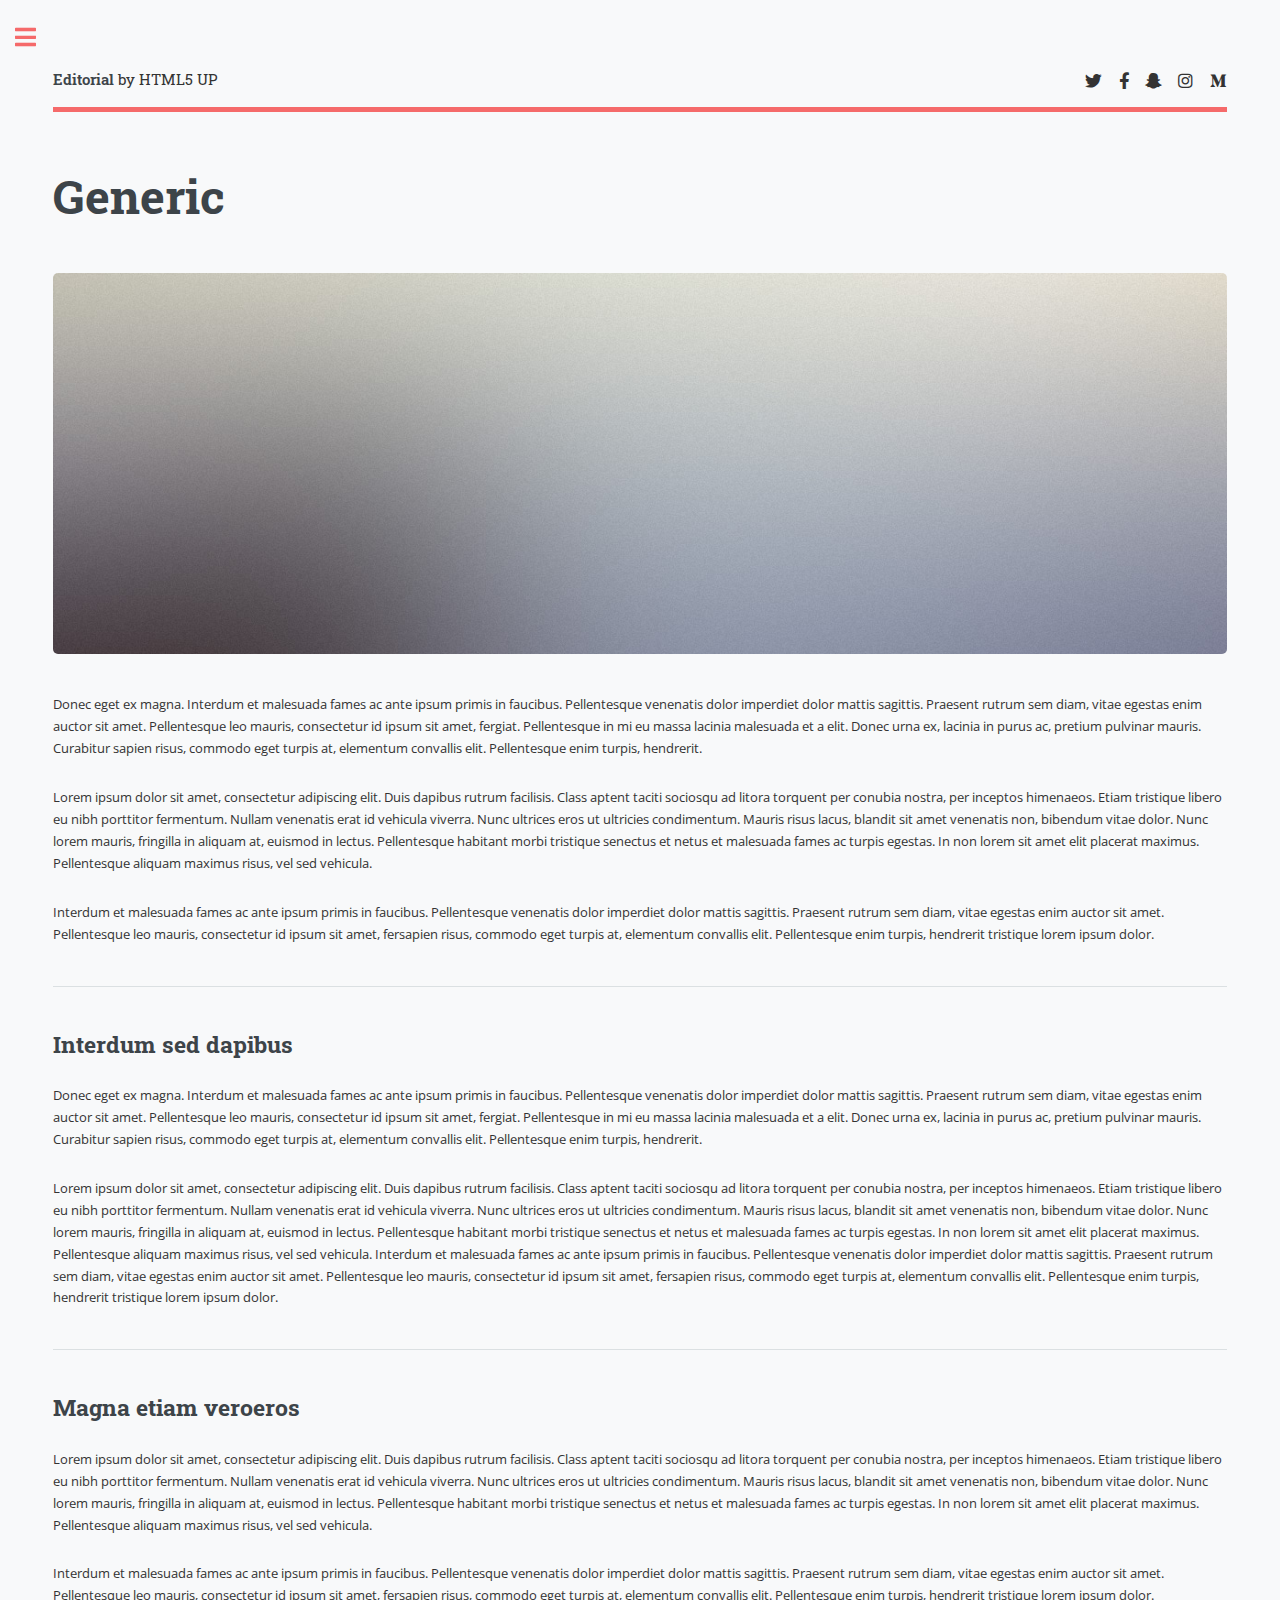
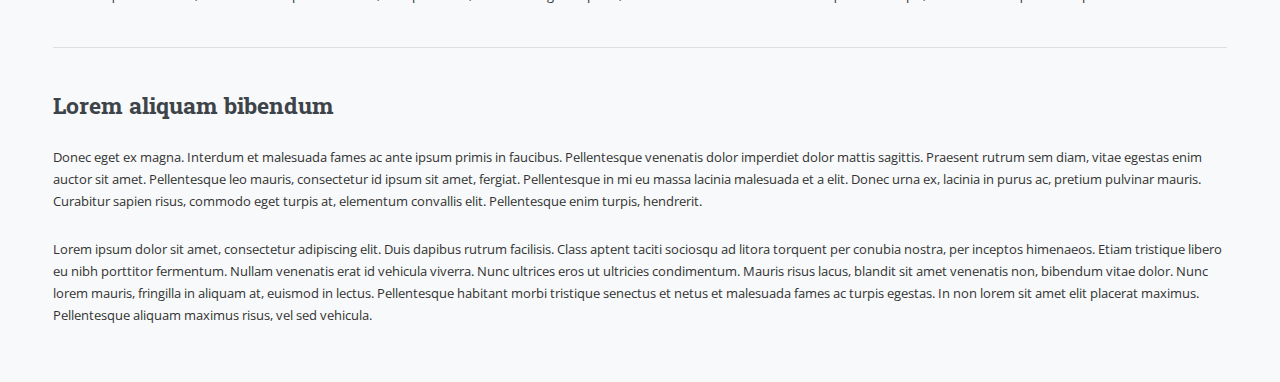
<file: generic.html>
<!DOCTYPE HTML>
<!--
	Editorial by HTML5 UP
	html5up.net | @ajlkn
	Free for personal and commercial use under the CCA 3.0 license (html5up.net/license)
-->
<html>
	<head>
		<title>Generic - Editorial by HTML5 UP</title>
		<meta charset="utf-8" />
		<meta name="viewport" content="width=device-width, initial-scale=1, user-scalable=no" />
		<link rel="stylesheet" href="assets/css/main.css" />
	</head>
	<body class="is-preload">

		<!-- Wrapper -->
			<div id="wrapper">

				<!-- Main -->
					<div id="main">
						<div class="inner">

							<!-- Header -->
								<header id="header">
									<a href="index.html" class="logo"><strong>Editorial</strong> by HTML5 UP</a>
									<ul class="icons">
										<li><a href="#" class="icon brands fa-twitter"><span class="label">Twitter</span></a></li>
										<li><a href="#" class="icon brands fa-facebook-f"><span class="label">Facebook</span></a></li>
										<li><a href="#" class="icon brands fa-snapchat-ghost"><span class="label">Snapchat</span></a></li>
										<li><a href="#" class="icon brands fa-instagram"><span class="label">Instagram</span></a></li>
										<li><a href="#" class="icon brands fa-medium-m"><span class="label">Medium</span></a></li>
									</ul>
								</header>

							<!-- Content -->
								<section>
									<header class="main">
										<h1>Generic</h1>
									</header>

									<span class="image main"><img src="images/pic11.jpg" alt="" /></span>

									<p>Donec eget ex magna. Interdum et malesuada fames ac ante ipsum primis in faucibus. Pellentesque venenatis dolor imperdiet dolor mattis sagittis. Praesent rutrum sem diam, vitae egestas enim auctor sit amet. Pellentesque leo mauris, consectetur id ipsum sit amet, fergiat. Pellentesque in mi eu massa lacinia malesuada et a elit. Donec urna ex, lacinia in purus ac, pretium pulvinar mauris. Curabitur sapien risus, commodo eget turpis at, elementum convallis elit. Pellentesque enim turpis, hendrerit.</p>
									<p>Lorem ipsum dolor sit amet, consectetur adipiscing elit. Duis dapibus rutrum facilisis. Class aptent taciti sociosqu ad litora torquent per conubia nostra, per inceptos himenaeos. Etiam tristique libero eu nibh porttitor fermentum. Nullam venenatis erat id vehicula viverra. Nunc ultrices eros ut ultricies condimentum. Mauris risus lacus, blandit sit amet venenatis non, bibendum vitae dolor. Nunc lorem mauris, fringilla in aliquam at, euismod in lectus. Pellentesque habitant morbi tristique senectus et netus et malesuada fames ac turpis egestas. In non lorem sit amet elit placerat maximus. Pellentesque aliquam maximus risus, vel sed vehicula.</p>
									<p>Interdum et malesuada fames ac ante ipsum primis in faucibus. Pellentesque venenatis dolor imperdiet dolor mattis sagittis. Praesent rutrum sem diam, vitae egestas enim auctor sit amet. Pellentesque leo mauris, consectetur id ipsum sit amet, fersapien risus, commodo eget turpis at, elementum convallis elit. Pellentesque enim turpis, hendrerit tristique lorem ipsum dolor.</p>

									<hr class="major" />

									<h2>Interdum sed dapibus</h2>
									<p>Donec eget ex magna. Interdum et malesuada fames ac ante ipsum primis in faucibus. Pellentesque venenatis dolor imperdiet dolor mattis sagittis. Praesent rutrum sem diam, vitae egestas enim auctor sit amet. Pellentesque leo mauris, consectetur id ipsum sit amet, fergiat. Pellentesque in mi eu massa lacinia malesuada et a elit. Donec urna ex, lacinia in purus ac, pretium pulvinar mauris. Curabitur sapien risus, commodo eget turpis at, elementum convallis elit. Pellentesque enim turpis, hendrerit.</p>
									<p>Lorem ipsum dolor sit amet, consectetur adipiscing elit. Duis dapibus rutrum facilisis. Class aptent taciti sociosqu ad litora torquent per conubia nostra, per inceptos himenaeos. Etiam tristique libero eu nibh porttitor fermentum. Nullam venenatis erat id vehicula viverra. Nunc ultrices eros ut ultricies condimentum. Mauris risus lacus, blandit sit amet venenatis non, bibendum vitae dolor. Nunc lorem mauris, fringilla in aliquam at, euismod in lectus. Pellentesque habitant morbi tristique senectus et netus et malesuada fames ac turpis egestas. In non lorem sit amet elit placerat maximus. Pellentesque aliquam maximus risus, vel sed vehicula. Interdum et malesuada fames ac ante ipsum primis in faucibus. Pellentesque venenatis dolor imperdiet dolor mattis sagittis. Praesent rutrum sem diam, vitae egestas enim auctor sit amet. Pellentesque leo mauris, consectetur id ipsum sit amet, fersapien risus, commodo eget turpis at, elementum convallis elit. Pellentesque enim turpis, hendrerit tristique lorem ipsum dolor.</p>

									<hr class="major" />

									<h2>Magna etiam veroeros</h2>
									<p>Lorem ipsum dolor sit amet, consectetur adipiscing elit. Duis dapibus rutrum facilisis. Class aptent taciti sociosqu ad litora torquent per conubia nostra, per inceptos himenaeos. Etiam tristique libero eu nibh porttitor fermentum. Nullam venenatis erat id vehicula viverra. Nunc ultrices eros ut ultricies condimentum. Mauris risus lacus, blandit sit amet venenatis non, bibendum vitae dolor. Nunc lorem mauris, fringilla in aliquam at, euismod in lectus. Pellentesque habitant morbi tristique senectus et netus et malesuada fames ac turpis egestas. In non lorem sit amet elit placerat maximus. Pellentesque aliquam maximus risus, vel sed vehicula.</p>
									<p>Interdum et malesuada fames ac ante ipsum primis in faucibus. Pellentesque venenatis dolor imperdiet dolor mattis sagittis. Praesent rutrum sem diam, vitae egestas enim auctor sit amet. Pellentesque leo mauris, consectetur id ipsum sit amet, fersapien risus, commodo eget turpis at, elementum convallis elit. Pellentesque enim turpis, hendrerit tristique lorem ipsum dolor.</p>

									<hr class="major" />

									<h2>Lorem aliquam bibendum</h2>
									<p>Donec eget ex magna. Interdum et malesuada fames ac ante ipsum primis in faucibus. Pellentesque venenatis dolor imperdiet dolor mattis sagittis. Praesent rutrum sem diam, vitae egestas enim auctor sit amet. Pellentesque leo mauris, consectetur id ipsum sit amet, fergiat. Pellentesque in mi eu massa lacinia malesuada et a elit. Donec urna ex, lacinia in purus ac, pretium pulvinar mauris. Curabitur sapien risus, commodo eget turpis at, elementum convallis elit. Pellentesque enim turpis, hendrerit.</p>
									<p>Lorem ipsum dolor sit amet, consectetur adipiscing elit. Duis dapibus rutrum facilisis. Class aptent taciti sociosqu ad litora torquent per conubia nostra, per inceptos himenaeos. Etiam tristique libero eu nibh porttitor fermentum. Nullam venenatis erat id vehicula viverra. Nunc ultrices eros ut ultricies condimentum. Mauris risus lacus, blandit sit amet venenatis non, bibendum vitae dolor. Nunc lorem mauris, fringilla in aliquam at, euismod in lectus. Pellentesque habitant morbi tristique senectus et netus et malesuada fames ac turpis egestas. In non lorem sit amet elit placerat maximus. Pellentesque aliquam maximus risus, vel sed vehicula.</p>

								</section>

						</div>
					</div>

				<!-- Sidebar -->
					<div id="sidebar">
						<div class="inner">

							<!-- Search -->
								<section id="search" class="alt">
									<form method="post" action="#">
										<input type="text" name="query" id="query" placeholder="Search" />
									</form>
								</section>

							<!-- Menu -->
								<nav id="menu">
									<header class="major">
										<h2>Menu</h2>
									</header>
									<ul>
										<li><a href="index.html">Homepage</a></li>
										<li><a href="generic.html">Generic</a></li>
										<li><a href="elements.html">Elements</a></li>
										<li>
											<span class="opener">Submenu</span>
											<ul>
												<li><a href="#">Lorem Dolor</a></li>
												<li><a href="#">Ipsum Adipiscing</a></li>
												<li><a href="#">Tempus Magna</a></li>
												<li><a href="#">Feugiat Veroeros</a></li>
											</ul>
										</li>
										<li><a href="#">Etiam Dolore</a></li>
										<li><a href="#">Adipiscing</a></li>
										<li>
											<span class="opener">Another Submenu</span>
											<ul>
												<li><a href="#">Lorem Dolor</a></li>
												<li><a href="#">Ipsum Adipiscing</a></li>
												<li><a href="#">Tempus Magna</a></li>
												<li><a href="#">Feugiat Veroeros</a></li>
											</ul>
										</li>
										<li><a href="#">Maximus Erat</a></li>
										<li><a href="#">Sapien Mauris</a></li>
										<li><a href="#">Amet Lacinia</a></li>
									</ul>
								</nav>

							<!-- Section -->
								<section>
									<header class="major">
										<h2>Ante interdum</h2>
									</header>
									<div class="mini-posts">
										<article>
											<a href="#" class="image"><img src="images/pic07.jpg" alt="" /></a>
											<p>Aenean ornare velit lacus, ac varius enim lorem ullamcorper dolore aliquam.</p>
										</article>
										<article>
											<a href="#" class="image"><img src="images/pic08.jpg" alt="" /></a>
											<p>Aenean ornare velit lacus, ac varius enim lorem ullamcorper dolore aliquam.</p>
										</article>
										<article>
											<a href="#" class="image"><img src="images/pic09.jpg" alt="" /></a>
											<p>Aenean ornare velit lacus, ac varius enim lorem ullamcorper dolore aliquam.</p>
										</article>
									</div>
									<ul class="actions">
										<li><a href="#" class="button">More</a></li>
									</ul>
								</section>

							<!-- Section -->
								<section>
									<header class="major">
										<h2>Get in touch</h2>
									</header>
									<p>Sed varius enim lorem ullamcorper dolore aliquam aenean ornare velit lacus, ac varius enim lorem ullamcorper dolore. Proin sed aliquam facilisis ante interdum. Sed nulla amet lorem feugiat tempus aliquam.</p>
									<ul class="contact">
										<li class="icon solid fa-envelope"><a href="#">information@untitled.tld</a></li>
										<li class="icon solid fa-phone">(000) 000-0000</li>
										<li class="icon solid fa-home">1234 Somewhere Road #8254<br />
										Nashville, TN 00000-0000</li>
									</ul>
								</section>

							<!-- Footer -->
								<footer id="footer">
									<p class="copyright">&copy; Untitled. All rights reserved. Demo Images: <a href="https://unsplash.com">Unsplash</a>. Design: <a href="https://html5up.net">HTML5 UP</a>.</p>
								</footer>

						</div>
					</div>

			</div>

		<!-- Scripts -->
			<script src="assets/js/jquery.min.js"></script>
			<script src="assets/js/browser.min.js"></script>
			<script src="assets/js/breakpoints.min.js"></script>
			<script src="assets/js/util.js"></script>
			<script src="assets/js/main.js"></script>

	</body>
</html>
</file>
<file: assets/css/main.css>
@import url(fontawesome-all.min.css);
@import url("https://fonts.googleapis.com/css?family=Open+Sans:400,600,400italic,600italic|Roboto+Slab:400,700");
/*
	Editorial by HTML5 UP
	html5up.net | @ajlkn
	Free for personal and commercial use under the CCA 3.0 license (html5up.net/license)
*/
html, body, div, span, applet, object,
iframe, h1, h2, h3, h4, h5, h6, p, blockquote,
pre, a, abbr, acronym, address, big, cite,
code, del, dfn, em, img, ins, kbd, q, s, samp,
small, strike, strong, sub, sup, tt, var, b,
u, i, center, dl, dt, dd, ol, ul, li, fieldset,
form, label, legend, table, caption, tbody,
tfoot, thead, tr, th, td, article, aside,
canvas, details, embed, figure, figcaption,
footer, header, hgroup, menu, nav, output, ruby,
section, summary, time, mark, audio, video {
  margin: 0;
  padding: 0;
  border: 0;
  font-size: 100%;
  font: inherit;
  vertical-align: baseline; }

article, aside, details, figcaption, figure,
footer, header, hgroup, menu, nav, section {
  display: block; }

body {
  line-height: 1; }

ol, ul {
  list-style: none; }

blockquote, q {
  quotes: none; }
  blockquote:before, blockquote:after, q:before, q:after {
    content: '';
    content: none; }

table {
  border-collapse: collapse;
  border-spacing: 0; }

body {
  -webkit-text-size-adjust: none; }

mark {
  background-color: transparent;
  color: inherit; }

input::-moz-focus-inner {
  border: 0;
  padding: 0; }

input, select, textarea {
  -moz-appearance: none;
  -webkit-appearance: none;
  -ms-appearance: none;
  appearance: none; }

/* Basic */
@-ms-viewport {
  width: device-width; }

body {
  -ms-overflow-style: scrollbar; }

@media screen and (max-width: 480px) {
  html, body {
    min-width: 320px; } }

html {
  box-sizing: border-box; }

*, *:before, *:after {
  box-sizing: inherit; }

body {
  background: #ffffff; }
  body.is-preload *, body.is-preload *:before, body.is-preload *:after, body.is-resizing *, body.is-resizing *:before, body.is-resizing *:after {
    -moz-animation: none !important;
    -webkit-animation: none !important;
    -ms-animation: none !important;
    animation: none !important;
    -moz-transition: none !important;
    -webkit-transition: none !important;
    -ms-transition: none !important;
    transition: none !important; }

/* Type */
body, input, select, textarea {
  color: #7f888f;
  font-family: "Open Sans", sans-serif;
  font-size: 13pt;
  font-weight: 400;
  line-height: 1.65; }
  @media screen and (max-width: 1680px) {
    body, input, select, textarea {
      font-size: 11pt; } }
  @media screen and (max-width: 1280px) {
    body, input, select, textarea {
      font-size: 10pt; } }
  @media screen and (max-width: 360px) {
    body, input, select, textarea {
      font-size: 9pt; } }

a {
  -moz-transition: color 0.2s ease-in-out, border-bottom-color 0.2s ease-in-out;
  -webkit-transition: color 0.2s ease-in-out, border-bottom-color 0.2s ease-in-out;
  -ms-transition: color 0.2s ease-in-out, border-bottom-color 0.2s ease-in-out;
  transition: color 0.2s ease-in-out, border-bottom-color 0.2s ease-in-out;
  border-bottom: dotted 1px;
  color: #f56a6a;
  text-decoration: none; }
  a:hover {
    border-bottom-color: #f56a6a;
    color: #f56a6a !important; }
    a:hover strong {
      color: inherit; }

strong, b {
  color: #3d4449;
  font-weight: 600; }

em, i {
  font-style: italic; }

p {
  margin: 0 0 2em 0; }

h1, h2, h3, h4, h5, h6 {
  color: #3d4449;
  font-family: "Roboto Slab", serif;
  font-weight: 700;
  line-height: 1.5;
  margin: 0 0 1em 0; }
  h1 a, h2 a, h3 a, h4 a, h5 a, h6 a {
    color: inherit;
    text-decoration: none;
    border-bottom: 0; }

h1 {
  font-size: 4em;
  margin: 0 0 0.5em 0;
  line-height: 1.3; }

h2 {
  font-size: 1.75em; }

h3 {
  font-size: 1.25em; }

h4 {
  font-size: 1.1em; }

h5 {
  font-size: 0.9em; }

h6 {
  font-size: 0.7em; }

@media screen and (max-width: 1680px) {
  h1 {
    font-size: 3.5em; } }

@media screen and (max-width: 980px) {
  h1 {
    font-size: 3.25em; } }

@media screen and (max-width: 736px) {
  h1 {
    font-size: 2em;
    line-height: 1.4; }
  h2 {
    font-size: 1.5em; } }

sub {
  font-size: 0.8em;
  position: relative;
  top: 0.5em; }

sup {
  font-size: 0.8em;
  position: relative;
  top: -0.5em; }

blockquote {
  border-left: solid 3px rgba(210, 215, 217, 0.75);
  font-style: italic;
  margin: 0 0 2em 0;
  padding: 0.5em 0 0.5em 2em; }

code {
  background: rgba(230, 235, 237, 0.25);
  border-radius: 0.375em;
  border: solid 1px rgba(210, 215, 217, 0.75);
  font-family: "Courier New", monospace;
  font-size: 0.9em;
  margin: 0 0.25em;
  padding: 0.25em 0.65em; }

pre {
  -webkit-overflow-scrolling: touch;
  font-family: "Courier New", monospace;
  font-size: 0.9em;
  margin: 0 0 2em 0; }
  pre code {
    display: block;
    line-height: 1.75;
    padding: 1em 1.5em;
    overflow-x: auto; }

hr {
  border: 0;
  border-bottom: solid 1px rgba(210, 215, 217, 0.75);
  margin: 2em 0; }
  hr.major {
    margin: 3em 0; }

.align-left {
  text-align: left; }

.align-center {
  text-align: center; }

.align-right {
  text-align: right; }

/* Row */
.row {
  display: flex;
  flex-wrap: wrap;
  box-sizing: border-box;
  align-items: stretch; }
  .row > * {
    box-sizing: border-box; }
  .row.gtr-uniform > * > :last-child {
    margin-bottom: 0; }
  .row.aln-left {
    justify-content: flex-start; }
  .row.aln-center {
    justify-content: center; }
  .row.aln-right {
    justify-content: flex-end; }
  .row.aln-top {
    align-items: flex-start; }
  .row.aln-middle {
    align-items: center; }
  .row.aln-bottom {
    align-items: flex-end; }
  .row > .imp {
    order: -1; }
  .row > .col-1 {
    width: 8.33333%; }
  .row > .off-1 {
    margin-left: 8.33333%; }
  .row > .col-2 {
    width: 16.66667%; }
  .row > .off-2 {
    margin-left: 16.66667%; }
  .row > .col-3 {
    width: 25%; }
  .row > .off-3 {
    margin-left: 25%; }
  .row > .col-4 {
    width: 33.33333%; }
  .row > .off-4 {
    margin-left: 33.33333%; }
  .row > .col-5 {
    width: 41.66667%; }
  .row > .off-5 {
    margin-left: 41.66667%; }
  .row > .col-6 {
    width: 50%; }
  .row > .off-6 {
    margin-left: 50%; }
  .row > .col-7 {
    width: 58.33333%; }
  .row > .off-7 {
    margin-left: 58.33333%; }
  .row > .col-8 {
    width: 66.66667%; }
  .row > .off-8 {
    margin-left: 66.66667%; }
  .row > .col-9 {
    width: 75%; }
  .row > .off-9 {
    margin-left: 75%; }
  .row > .col-10 {
    width: 83.33333%; }
  .row > .off-10 {
    margin-left: 83.33333%; }
  .row > .col-11 {
    width: 91.66667%; }
  .row > .off-11 {
    margin-left: 91.66667%; }
  .row > .col-12 {
    width: 100%; }
  .row > .off-12 {
    margin-left: 100%; }
  .row.gtr-0 {
    margin-top: 0;
    margin-left: 0em; }
    .row.gtr-0 > * {
      padding: 0 0 0 0em; }
    .row.gtr-0.gtr-uniform {
      margin-top: 0em; }
      .row.gtr-0.gtr-uniform > * {
        padding-top: 0em; }
  .row.gtr-25 {
    margin-top: 0;
    margin-left: -0.375em; }
    .row.gtr-25 > * {
      padding: 0 0 0 0.375em; }
    .row.gtr-25.gtr-uniform {
      margin-top: -0.375em; }
      .row.gtr-25.gtr-uniform > * {
        padding-top: 0.375em; }
  .row.gtr-50 {
    margin-top: 0;
    margin-left: -0.75em; }
    .row.gtr-50 > * {
      padding: 0 0 0 0.75em; }
    .row.gtr-50.gtr-uniform {
      margin-top: -0.75em; }
      .row.gtr-50.gtr-uniform > * {
        padding-top: 0.75em; }
  .row {
    margin-top: 0;
    margin-left: -1.5em; }
    .row > * {
      padding: 0 0 0 1.5em; }
    .row.gtr-uniform {
      margin-top: -1.5em; }
      .row.gtr-uniform > * {
        padding-top: 1.5em; }
  .row.gtr-150 {
    margin-top: 0;
    margin-left: -2.25em; }
    .row.gtr-150 > * {
      padding: 0 0 0 2.25em; }
    .row.gtr-150.gtr-uniform {
      margin-top: -2.25em; }
      .row.gtr-150.gtr-uniform > * {
        padding-top: 2.25em; }
  .row.gtr-200 {
    margin-top: 0;
    margin-left: -3em; }
    .row.gtr-200 > * {
      padding: 0 0 0 3em; }
    .row.gtr-200.gtr-uniform {
      margin-top: -3em; }
      .row.gtr-200.gtr-uniform > * {
        padding-top: 3em; }
  @media screen and (max-width: 1680px) {
    .row {
      display: flex;
      flex-wrap: wrap;
      box-sizing: border-box;
      align-items: stretch; }
      .row > * {
        box-sizing: border-box; }
      .row.gtr-uniform > * > :last-child {
        margin-bottom: 0; }
      .row.aln-left {
        justify-content: flex-start; }
      .row.aln-center {
        justify-content: center; }
      .row.aln-right {
        justify-content: flex-end; }
      .row.aln-top {
        align-items: flex-start; }
      .row.aln-middle {
        align-items: center; }
      .row.aln-bottom {
        align-items: flex-end; }
      .row > .imp-xlarge {
        order: -1; }
      .row > .col-1-xlarge {
        width: 8.33333%; }
      .row > .off-1-xlarge {
        margin-left: 8.33333%; }
      .row > .col-2-xlarge {
        width: 16.66667%; }
      .row > .off-2-xlarge {
        margin-left: 16.66667%; }
      .row > .col-3-xlarge {
        width: 25%; }
      .row > .off-3-xlarge {
        margin-left: 25%; }
      .row > .col-4-xlarge {
        width: 33.33333%; }
      .row > .off-4-xlarge {
        margin-left: 33.33333%; }
      .row > .col-5-xlarge {
        width: 41.66667%; }
      .row > .off-5-xlarge {
        margin-left: 41.66667%; }
      .row > .col-6-xlarge {
        width: 50%; }
      .row > .off-6-xlarge {
        margin-left: 50%; }
      .row > .col-7-xlarge {
        width: 58.33333%; }
      .row > .off-7-xlarge {
        margin-left: 58.33333%; }
      .row > .col-8-xlarge {
        width: 66.66667%; }
      .row > .off-8-xlarge {
        margin-left: 66.66667%; }
      .row > .col-9-xlarge {
        width: 75%; }
      .row > .off-9-xlarge {
        margin-left: 75%; }
      .row > .col-10-xlarge {
        width: 83.33333%; }
      .row > .off-10-xlarge {
        margin-left: 83.33333%; }
      .row > .col-11-xlarge {
        width: 91.66667%; }
      .row > .off-11-xlarge {
        margin-left: 91.66667%; }
      .row > .col-12-xlarge {
        width: 100%; }
      .row > .off-12-xlarge {
        margin-left: 100%; }
      .row.gtr-0 {
        margin-top: 0;
        margin-left: 0em; }
        .row.gtr-0 > * {
          padding: 0 0 0 0em; }
        .row.gtr-0.gtr-uniform {
          margin-top: 0em; }
          .row.gtr-0.gtr-uniform > * {
            padding-top: 0em; }
      .row.gtr-25 {
        margin-top: 0;
        margin-left: -0.375em; }
        .row.gtr-25 > * {
          padding: 0 0 0 0.375em; }
        .row.gtr-25.gtr-uniform {
          margin-top: -0.375em; }
          .row.gtr-25.gtr-uniform > * {
            padding-top: 0.375em; }
      .row.gtr-50 {
        margin-top: 0;
        margin-left: -0.75em; }
        .row.gtr-50 > * {
          padding: 0 0 0 0.75em; }
        .row.gtr-50.gtr-uniform {
          margin-top: -0.75em; }
          .row.gtr-50.gtr-uniform > * {
            padding-top: 0.75em; }
      .row {
        margin-top: 0;
        margin-left: -1.5em; }
        .row > * {
          padding: 0 0 0 1.5em; }
        .row.gtr-uniform {
          margin-top: -1.5em; }
          .row.gtr-uniform > * {
            padding-top: 1.5em; }
      .row.gtr-150 {
        margin-top: 0;
        margin-left: -2.25em; }
        .row.gtr-150 > * {
          padding: 0 0 0 2.25em; }
        .row.gtr-150.gtr-uniform {
          margin-top: -2.25em; }
          .row.gtr-150.gtr-uniform > * {
            padding-top: 2.25em; }
      .row.gtr-200 {
        margin-top: 0;
        margin-left: -3em; }
        .row.gtr-200 > * {
          padding: 0 0 0 3em; }
        .row.gtr-200.gtr-uniform {
          margin-top: -3em; }
          .row.gtr-200.gtr-uniform > * {
            padding-top: 3em; } }
  @media screen and (max-width: 1280px) {
    .row {
      display: flex;
      flex-wrap: wrap;
      box-sizing: border-box;
      align-items: stretch; }
      .row > * {
        box-sizing: border-box; }
      .row.gtr-uniform > * > :last-child {
        margin-bottom: 0; }
      .row.aln-left {
        justify-content: flex-start; }
      .row.aln-center {
        justify-content: center; }
      .row.aln-right {
        justify-content: flex-end; }
      .row.aln-top {
        align-items: flex-start; }
      .row.aln-middle {
        align-items: center; }
      .row.aln-bottom {
        align-items: flex-end; }
      .row > .imp-large {
        order: -1; }
      .row > .col-1-large {
        width: 8.33333%; }
      .row > .off-1-large {
        margin-left: 8.33333%; }
      .row > .col-2-large {
        width: 16.66667%; }
      .row > .off-2-large {
        margin-left: 16.66667%; }
      .row > .col-3-large {
        width: 25%; }
      .row > .off-3-large {
        margin-left: 25%; }
      .row > .col-4-large {
        width: 33.33333%; }
      .row > .off-4-large {
        margin-left: 33.33333%; }
      .row > .col-5-large {
        width: 41.66667%; }
      .row > .off-5-large {
        margin-left: 41.66667%; }
      .row > .col-6-large {
        width: 50%; }
      .row > .off-6-large {
        margin-left: 50%; }
      .row > .col-7-large {
        width: 58.33333%; }
      .row > .off-7-large {
        margin-left: 58.33333%; }
      .row > .col-8-large {
        width: 66.66667%; }
      .row > .off-8-large {
        margin-left: 66.66667%; }
      .row > .col-9-large {
        width: 75%; }
      .row > .off-9-large {
        margin-left: 75%; }
      .row > .col-10-large {
        width: 83.33333%; }
      .row > .off-10-large {
        margin-left: 83.33333%; }
      .row > .col-11-large {
        width: 91.66667%; }
      .row > .off-11-large {
        margin-left: 91.66667%; }
      .row > .col-12-large {
        width: 100%; }
      .row > .off-12-large {
        margin-left: 100%; }
      .row.gtr-0 {
        margin-top: 0;
        margin-left: 0em; }
        .row.gtr-0 > * {
          padding: 0 0 0 0em; }
        .row.gtr-0.gtr-uniform {
          margin-top: 0em; }
          .row.gtr-0.gtr-uniform > * {
            padding-top: 0em; }
      .row.gtr-25 {
        margin-top: 0;
        margin-left: -0.375em; }
        .row.gtr-25 > * {
          padding: 0 0 0 0.375em; }
        .row.gtr-25.gtr-uniform {
          margin-top: -0.375em; }
          .row.gtr-25.gtr-uniform > * {
            padding-top: 0.375em; }
      .row.gtr-50 {
        margin-top: 0;
        margin-left: -0.75em; }
        .row.gtr-50 > * {
          padding: 0 0 0 0.75em; }
        .row.gtr-50.gtr-uniform {
          margin-top: -0.75em; }
          .row.gtr-50.gtr-uniform > * {
            padding-top: 0.75em; }
      .row {
        margin-top: 0;
        margin-left: -1.5em; }
        .row > * {
          padding: 0 0 0 1.5em; }
        .row.gtr-uniform {
          margin-top: -1.5em; }
          .row.gtr-uniform > * {
            padding-top: 1.5em; }
      .row.gtr-150 {
        margin-top: 0;
        margin-left: -2.25em; }
        .row.gtr-150 > * {
          padding: 0 0 0 2.25em; }
        .row.gtr-150.gtr-uniform {
          margin-top: -2.25em; }
          .row.gtr-150.gtr-uniform > * {
            padding-top: 2.25em; }
      .row.gtr-200 {
        margin-top: 0;
        margin-left: -3em; }
        .row.gtr-200 > * {
          padding: 0 0 0 3em; }
        .row.gtr-200.gtr-uniform {
          margin-top: -3em; }
          .row.gtr-200.gtr-uniform > * {
            padding-top: 3em; } }
  @media screen and (max-width: 980px) {
    .row {
      display: flex;
      flex-wrap: wrap;
      box-sizing: border-box;
      align-items: stretch; }
      .row > * {
        box-sizing: border-box; }
      .row.gtr-uniform > * > :last-child {
        margin-bottom: 0; }
      .row.aln-left {
        justify-content: flex-start; }
      .row.aln-center {
        justify-content: center; }
      .row.aln-right {
        justify-content: flex-end; }
      .row.aln-top {
        align-items: flex-start; }
      .row.aln-middle {
        align-items: center; }
      .row.aln-bottom {
        align-items: flex-end; }
      .row > .imp-medium {
        order: -1; }
      .row > .col-1-medium {
        width: 8.33333%; }
      .row > .off-1-medium {
        margin-left: 8.33333%; }
      .row > .col-2-medium {
        width: 16.66667%; }
      .row > .off-2-medium {
        margin-left: 16.66667%; }
      .row > .col-3-medium {
        width: 25%; }
      .row > .off-3-medium {
        margin-left: 25%; }
      .row > .col-4-medium {
        width: 33.33333%; }
      .row > .off-4-medium {
        margin-left: 33.33333%; }
      .row > .col-5-medium {
        width: 41.66667%; }
      .row > .off-5-medium {
        margin-left: 41.66667%; }
      .row > .col-6-medium {
        width: 50%; }
      .row > .off-6-medium {
        margin-left: 50%; }
      .row > .col-7-medium {
        width: 58.33333%; }
      .row > .off-7-medium {
        margin-left: 58.33333%; }
      .row > .col-8-medium {
        width: 66.66667%; }
      .row > .off-8-medium {
        margin-left: 66.66667%; }
      .row > .col-9-medium {
        width: 75%; }
      .row > .off-9-medium {
        margin-left: 75%; }
      .row > .col-10-medium {
        width: 83.33333%; }
      .row > .off-10-medium {
        margin-left: 83.33333%; }
      .row > .col-11-medium {
        width: 91.66667%; }
      .row > .off-11-medium {
        margin-left: 91.66667%; }
      .row > .col-12-medium {
        width: 100%; }
      .row > .off-12-medium {
        margin-left: 100%; }
      .row.gtr-0 {
        margin-top: 0;
        margin-left: 0em; }
        .row.gtr-0 > * {
          padding: 0 0 0 0em; }
        .row.gtr-0.gtr-uniform {
          margin-top: 0em; }
          .row.gtr-0.gtr-uniform > * {
            padding-top: 0em; }
      .row.gtr-25 {
        margin-top: 0;
        margin-left: -0.375em; }
        .row.gtr-25 > * {
          padding: 0 0 0 0.375em; }
        .row.gtr-25.gtr-uniform {
          margin-top: -0.375em; }
          .row.gtr-25.gtr-uniform > * {
            padding-top: 0.375em; }
      .row.gtr-50 {
        margin-top: 0;
        margin-left: -0.75em; }
        .row.gtr-50 > * {
          padding: 0 0 0 0.75em; }
        .row.gtr-50.gtr-uniform {
          margin-top: -0.75em; }
          .row.gtr-50.gtr-uniform > * {
            padding-top: 0.75em; }
      .row {
        margin-top: 0;
        margin-left: -1.5em; }
        .row > * {
          padding: 0 0 0 1.5em; }
        .row.gtr-uniform {
          margin-top: -1.5em; }
          .row.gtr-uniform > * {
            padding-top: 1.5em; }
      .row.gtr-150 {
        margin-top: 0;
        margin-left: -2.25em; }
        .row.gtr-150 > * {
          padding: 0 0 0 2.25em; }
        .row.gtr-150.gtr-uniform {
          margin-top: -2.25em; }
          .row.gtr-150.gtr-uniform > * {
            padding-top: 2.25em; }
      .row.gtr-200 {
        margin-top: 0;
        margin-left: -3em; }
        .row.gtr-200 > * {
          padding: 0 0 0 3em; }
        .row.gtr-200.gtr-uniform {
          margin-top: -3em; }
          .row.gtr-200.gtr-uniform > * {
            padding-top: 3em; } }
  @media screen and (max-width: 736px) {
    .row {
      display: flex;
      flex-wrap: wrap;
      box-sizing: border-box;
      align-items: stretch; }
      .row > * {
        box-sizing: border-box; }
      .row.gtr-uniform > * > :last-child {
        margin-bottom: 0; }
      .row.aln-left {
        justify-content: flex-start; }
      .row.aln-center {
        justify-content: center; }
      .row.aln-right {
        justify-content: flex-end; }
      .row.aln-top {
        align-items: flex-start; }
      .row.aln-middle {
        align-items: center; }
      .row.aln-bottom {
        align-items: flex-end; }
      .row > .imp-small {
        order: -1; }
      .row > .col-1-small {
        width: 8.33333%; }
      .row > .off-1-small {
        margin-left: 8.33333%; }
      .row > .col-2-small {
        width: 16.66667%; }
      .row > .off-2-small {
        margin-left: 16.66667%; }
      .row > .col-3-small {
        width: 25%; }
      .row > .off-3-small {
        margin-left: 25%; }
      .row > .col-4-small {
        width: 33.33333%; }
      .row > .off-4-small {
        margin-left: 33.33333%; }
      .row > .col-5-small {
        width: 41.66667%; }
      .row > .off-5-small {
        margin-left: 41.66667%; }
      .row > .col-6-small {
        width: 50%; }
      .row > .off-6-small {
        margin-left: 50%; }
      .row > .col-7-small {
        width: 58.33333%; }
      .row > .off-7-small {
        margin-left: 58.33333%; }
      .row > .col-8-small {
        width: 66.66667%; }
      .row > .off-8-small {
        margin-left: 66.66667%; }
      .row > .col-9-small {
        width: 75%; }
      .row > .off-9-small {
        margin-left: 75%; }
      .row > .col-10-small {
        width: 83.33333%; }
      .row > .off-10-small {
        margin-left: 83.33333%; }
      .row > .col-11-small {
        width: 91.66667%; }
      .row > .off-11-small {
        margin-left: 91.66667%; }
      .row > .col-12-small {
        width: 100%; }
      .row > .off-12-small {
        margin-left: 100%; }
      .row.gtr-0 {
        margin-top: 0;
        margin-left: 0em; }
        .row.gtr-0 > * {
          padding: 0 0 0 0em; }
        .row.gtr-0.gtr-uniform {
          margin-top: 0em; }
          .row.gtr-0.gtr-uniform > * {
            padding-top: 0em; }
      .row.gtr-25 {
        margin-top: 0;
        margin-left: -0.375em; }
        .row.gtr-25 > * {
          padding: 0 0 0 0.375em; }
        .row.gtr-25.gtr-uniform {
          margin-top: -0.375em; }
          .row.gtr-25.gtr-uniform > * {
            padding-top: 0.375em; }
      .row.gtr-50 {
        margin-top: 0;
        margin-left: -0.75em; }
        .row.gtr-50 > * {
          padding: 0 0 0 0.75em; }
        .row.gtr-50.gtr-uniform {
          margin-top: -0.75em; }
          .row.gtr-50.gtr-uniform > * {
            padding-top: 0.75em; }
      .row {
        margin-top: 0;
        margin-left: -1.5em; }
        .row > * {
          padding: 0 0 0 1.5em; }
        .row.gtr-uniform {
          margin-top: -1.5em; }
          .row.gtr-uniform > * {
            padding-top: 1.5em; }
      .row.gtr-150 {
        margin-top: 0;
        margin-left: -2.25em; }
        .row.gtr-150 > * {
          padding: 0 0 0 2.25em; }
        .row.gtr-150.gtr-uniform {
          margin-top: -2.25em; }
          .row.gtr-150.gtr-uniform > * {
            padding-top: 2.25em; }
      .row.gtr-200 {
        margin-top: 0;
        margin-left: -3em; }
        .row.gtr-200 > * {
          padding: 0 0 0 3em; }
        .row.gtr-200.gtr-uniform {
          margin-top: -3em; }
          .row.gtr-200.gtr-uniform > * {
            padding-top: 3em; } }
  @media screen and (max-width: 480px) {
    .row {
      display: flex;
      flex-wrap: wrap;
      box-sizing: border-box;
      align-items: stretch; }
      .row > * {
        box-sizing: border-box; }
      .row.gtr-uniform > * > :last-child {
        margin-bottom: 0; }
      .row.aln-left {
        justify-content: flex-start; }
      .row.aln-center {
        justify-content: center; }
      .row.aln-right {
        justify-content: flex-end; }
      .row.aln-top {
        align-items: flex-start; }
      .row.aln-middle {
        align-items: center; }
      .row.aln-bottom {
        align-items: flex-end; }
      .row > .imp-xsmall {
        order: -1; }
      .row > .col-1-xsmall {
        width: 8.33333%; }
      .row > .off-1-xsmall {
        margin-left: 8.33333%; }
      .row > .col-2-xsmall {
        width: 16.66667%; }
      .row > .off-2-xsmall {
        margin-left: 16.66667%; }
      .row > .col-3-xsmall {
        width: 25%; }
      .row > .off-3-xsmall {
        margin-left: 25%; }
      .row > .col-4-xsmall {
        width: 33.33333%; }
      .row > .off-4-xsmall {
        margin-left: 33.33333%; }
      .row > .col-5-xsmall {
        width: 41.66667%; }
      .row > .off-5-xsmall {
        margin-left: 41.66667%; }
      .row > .col-6-xsmall {
        width: 50%; }
      .row > .off-6-xsmall {
        margin-left: 50%; }
      .row > .col-7-xsmall {
        width: 58.33333%; }
      .row > .off-7-xsmall {
        margin-left: 58.33333%; }
      .row > .col-8-xsmall {
        width: 66.66667%; }
      .row > .off-8-xsmall {
        margin-left: 66.66667%; }
      .row > .col-9-xsmall {
        width: 75%; }
      .row > .off-9-xsmall {
        margin-left: 75%; }
      .row > .col-10-xsmall {
        width: 83.33333%; }
      .row > .off-10-xsmall {
        margin-left: 83.33333%; }
      .row > .col-11-xsmall {
        width: 91.66667%; }
      .row > .off-11-xsmall {
        margin-left: 91.66667%; }
      .row > .col-12-xsmall {
        width: 100%; }
      .row > .off-12-xsmall {
        margin-left: 100%; }
      .row.gtr-0 {
        margin-top: 0;
        margin-left: 0em; }
        .row.gtr-0 > * {
          padding: 0 0 0 0em; }
        .row.gtr-0.gtr-uniform {
          margin-top: 0em; }
          .row.gtr-0.gtr-uniform > * {
            padding-top: 0em; }
      .row.gtr-25 {
        margin-top: 0;
        margin-left: -0.375em; }
        .row.gtr-25 > * {
          padding: 0 0 0 0.375em; }
        .row.gtr-25.gtr-uniform {
          margin-top: -0.375em; }
          .row.gtr-25.gtr-uniform > * {
            padding-top: 0.375em; }
      .row.gtr-50 {
        margin-top: 0;
        margin-left: -0.75em; }
        .row.gtr-50 > * {
          padding: 0 0 0 0.75em; }
        .row.gtr-50.gtr-uniform {
          margin-top: -0.75em; }
          .row.gtr-50.gtr-uniform > * {
            padding-top: 0.75em; }
      .row {
        margin-top: 0;
        margin-left: -1.5em; }
        .row > * {
          padding: 0 0 0 1.5em; }
        .row.gtr-uniform {
          margin-top: -1.5em; }
          .row.gtr-uniform > * {
            padding-top: 1.5em; }
      .row.gtr-150 {
        margin-top: 0;
        margin-left: -2.25em; }
        .row.gtr-150 > * {
          padding: 0 0 0 2.25em; }
        .row.gtr-150.gtr-uniform {
          margin-top: -2.25em; }
          .row.gtr-150.gtr-uniform > * {
            padding-top: 2.25em; }
      .row.gtr-200 {
        margin-top: 0;
        margin-left: -3em; }
        .row.gtr-200 > * {
          padding: 0 0 0 3em; }
        .row.gtr-200.gtr-uniform {
          margin-top: -3em; }
          .row.gtr-200.gtr-uniform > * {
            padding-top: 3em; } }

/* Section/Article */
section.special, article.special {
  text-align: center; }

header p {
  font-family: "Roboto Slab", serif;
  font-size: 1em;
  font-weight: 400;
  letter-spacing: 0.075em;
  margin-top: -0.5em;
  text-transform: uppercase; }

header.major > :last-child {
  border-bottom: solid 3px #f56a6a;
  display: inline-block;
  margin: 0 0 2em 0;
  padding: 0 0.75em 0.5em 0; }

header.main > :last-child {
  margin: 0 0 1em 0; }

/* Form */
form {
  margin: 0 0 2em 0; }

label {
  color: #3d4449;
  display: block;
  font-size: 0.9em;
  font-weight: 600;
  margin: 0 0 1em 0; }

input[type="text"],
input[type="password"],
input[type="email"],
input[type="tel"],
input[type="search"],
input[type="url"],
select,
textarea {
  -moz-appearance: none;
  -webkit-appearance: none;
  -ms-appearance: none;
  appearance: none;
  background: #ffffff;
  border-radius: 0.375em;
  border: none;
  border: solid 1px rgba(210, 215, 217, 0.75);
  color: inherit;
  display: block;
  outline: 0;
  padding: 0 1em;
  text-decoration: none;
  width: 100%; }
  input[type="text"]:invalid,
  input[type="password"]:invalid,
  input[type="email"]:invalid,
  input[type="tel"]:invalid,
  input[type="search"]:invalid,
  input[type="url"]:invalid,
  select:invalid,
  textarea:invalid {
    box-shadow: none; }
  input[type="text"]:focus,
  input[type="password"]:focus,
  input[type="email"]:focus,
  input[type="tel"]:focus,
  input[type="search"]:focus,
  input[type="url"]:focus,
  select:focus,
  textarea:focus {
    border-color: #f56a6a;
    box-shadow: 0 0 0 1px #f56a6a; }

select {
  background-image: url("data:image/svg+xml;charset=utf8,%3Csvg xmlns='http://www.w3.org/2000/svg' width='40' height='40' preserveAspectRatio='none' viewBox='0 0 40 40'%3E%3Cpath d='M9.4,12.3l10.4,10.4l10.4-10.4c0.2-0.2,0.5-0.4,0.9-0.4c0.3,0,0.6,0.1,0.9,0.4l3.3,3.3c0.2,0.2,0.4,0.5,0.4,0.9 c0,0.4-0.1,0.6-0.4,0.9L20.7,31.9c-0.2,0.2-0.5,0.4-0.9,0.4c-0.3,0-0.6-0.1-0.9-0.4L4.3,17.3c-0.2-0.2-0.4-0.5-0.4-0.9 c0-0.4,0.1-0.6,0.4-0.9l3.3-3.3c0.2-0.2,0.5-0.4,0.9-0.4S9.1,12.1,9.4,12.3z' fill='rgba(210, 215, 217, 0.75)' /%3E%3C/svg%3E");
  background-size: 1.25em;
  background-repeat: no-repeat;
  background-position: calc(100% - 1em) center;
  height: 2.75em;
  padding-right: 2.75em;
  text-overflow: ellipsis; }
  select option {
    color: #3d4449;
    background: #ffffff; }
  select:focus::-ms-value {
    background-color: transparent; }
  select::-ms-expand {
    display: none; }

input[type="text"],
input[type="password"],
input[type="email"],
input[type="tel"],
input[type="search"],
input[type="url"],
select {
  height: 2.75em; }

textarea {
  padding: 0.75em 1em; }

input[type="checkbox"],
input[type="radio"] {
  -moz-appearance: none;
  -webkit-appearance: none;
  -ms-appearance: none;
  appearance: none;
  display: block;
  float: left;
  margin-right: -2em;
  opacity: 0;
  width: 1em;
  z-index: -1; }
  input[type="checkbox"] + label,
  input[type="radio"] + label {
    text-decoration: none;
    color: #7f888f;
    cursor: pointer;
    display: inline-block;
    font-size: 1em;
    font-weight: 400;
    padding-left: 2.4em;
    padding-right: 0.75em;
    position: relative; }
    input[type="checkbox"] + label:before,
    input[type="radio"] + label:before {
      -moz-osx-font-smoothing: grayscale;
      -webkit-font-smoothing: antialiased;
      display: inline-block;
      font-style: normal;
      font-variant: normal;
      text-rendering: auto;
      line-height: 1;
      text-transform: none !important;
      font-family: 'Font Awesome 5 Free';
      font-weight: 900; }
    input[type="checkbox"] + label:before,
    input[type="radio"] + label:before {
      background: #ffffff;
      border-radius: 0.375em;
      border: solid 1px rgba(210, 215, 217, 0.75);
      content: '';
      display: inline-block;
      font-size: 0.8em;
      height: 2.0625em;
      left: 0;
      line-height: 2.0625em;
      position: absolute;
      text-align: center;
      top: 0;
      width: 2.0625em; }
  input[type="checkbox"]:checked + label:before,
  input[type="radio"]:checked + label:before {
    background: #3d4449;
    border-color: #3d4449;
    color: #ffffff;
    content: '\f00c'; }
  input[type="checkbox"]:focus + label:before,
  input[type="radio"]:focus + label:before {
    border-color: #f56a6a;
    box-shadow: 0 0 0 1px #f56a6a; }

input[type="checkbox"] + label:before {
  border-radius: 0.375em; }

input[type="radio"] + label:before {
  border-radius: 100%; }

::-webkit-input-placeholder {
  color: #9fa3a6 !important;
  opacity: 1.0; }

:-moz-placeholder {
  color: #9fa3a6 !important;
  opacity: 1.0; }

::-moz-placeholder {
  color: #9fa3a6 !important;
  opacity: 1.0; }

:-ms-input-placeholder {
  color: #9fa3a6 !important;
  opacity: 1.0; }

/* Box */
.box {
  border-radius: 0.375em;
  border: solid 1px rgba(210, 215, 217, 0.75);
  margin-bottom: 2em;
  padding: 1.5em; }
  .box > :last-child,
  .box > :last-child > :last-child,
  .box > :last-child > :last-child > :last-child {
    margin-bottom: 0; }
  .box.alt {
    border: 0;
    border-radius: 0;
    padding: 0; }

/* Icon */
.icon {
  text-decoration: none;
  border-bottom: none;
  position: relative; }
  .icon:before {
    -moz-osx-font-smoothing: grayscale;
    -webkit-font-smoothing: antialiased;
    display: inline-block;
    font-style: normal;
    font-variant: normal;
    text-rendering: auto;
    line-height: 1;
    text-transform: none !important;
    font-family: 'Font Awesome 5 Free';
    font-weight: 400; }
  .icon > .label {
    display: none; }
  .icon:before {
    line-height: inherit; }
  .icon.solid:before {
    font-weight: 900; }
  .icon.brands:before {
    font-family: 'Font Awesome 5 Brands'; }

/* Image */
.image {
  border-radius: 0.375em;
  border: 0;
  display: inline-block;
  position: relative; }
  .image img {
    border-radius: 0.375em;
    display: block; }
  .image.left, .image.right {
    max-width: 40%; }
    .image.left img, .image.right img {
      width: 100%; }
  .image.left {
    float: left;
    padding: 0 1.5em 1em 0;
    top: 0.25em; }
  .image.right {
    float: right;
    padding: 0 0 1em 1.5em;
    top: 0.25em; }
  .image.fit {
    display: block;
    margin: 0 0 2em 0;
    width: 100%; }
    .image.fit img {
      width: 100%; }
  .image.main {
    display: block;
    margin: 0 0 3em 0;
    width: 100%; }
    .image.main img {
      width: 100%; }

a.image {
  overflow: hidden; }
  a.image img {
    -moz-transition: -moz-transform 0.2s ease;
    -webkit-transition: -webkit-transform 0.2s ease;
    -ms-transition: -ms-transform 0.2s ease;
    transition: transform 0.2s ease; }
  a.image:hover img {
    -moz-transform: scale(1.075);
    -webkit-transform: scale(1.075);
    -ms-transform: scale(1.075);
    transform: scale(1.075); }

/* List */
ol {
  list-style: decimal;
  margin: 0 0 2em 0;
  padding-left: 1.25em; }
  ol li {
    padding-left: 0.25em; }

ul {
  list-style: disc;
  margin: 0 0 2em 0;
  padding-left: 1em; }
  ul li {
    padding-left: 0.5em; }
  ul.alt {
    list-style: none;
    padding-left: 0; }
    ul.alt li {
      border-top: solid 1px rgba(210, 215, 217, 0.75);
      padding: 0.5em 0; }
      ul.alt li:first-child {
        border-top: 0;
        padding-top: 0; }

dl {
  margin: 0 0 2em 0; }
  dl dt {
    display: block;
    font-weight: 600;
    margin: 0 0 1em 0; }
  dl dd {
    margin-left: 2em; }

/* Actions */
ul.actions {
  display: -moz-flex;
  display: -webkit-flex;
  display: -ms-flex;
  display: flex;
  cursor: default;
  list-style: none;
  margin-left: -1em;
  padding-left: 0; }
  ul.actions li {
    padding: 0 0 0 1em;
    vertical-align: middle; }
  ul.actions.special {
    -moz-justify-content: center;
    -webkit-justify-content: center;
    -ms-justify-content: center;
    justify-content: center;
    width: 100%;
    margin-left: 0; }
    ul.actions.special li:first-child {
      padding-left: 0; }
  ul.actions.stacked {
    -moz-flex-direction: column;
    -webkit-flex-direction: column;
    -ms-flex-direction: column;
    flex-direction: column;
    margin-left: 0; }
    ul.actions.stacked li {
      padding: 1.3em 0 0 0; }
      ul.actions.stacked li:first-child {
        padding-top: 0; }
  ul.actions.fit {
    width: calc(100% + 1em); }
    ul.actions.fit li {
      -moz-flex-grow: 1;
      -webkit-flex-grow: 1;
      -ms-flex-grow: 1;
      flex-grow: 1;
      -moz-flex-shrink: 1;
      -webkit-flex-shrink: 1;
      -ms-flex-shrink: 1;
      flex-shrink: 1;
      width: 100%; }
      ul.actions.fit li > * {
        width: 100%; }
    ul.actions.fit.stacked {
      width: 100%; }

/* Icons */
ul.icons {
  cursor: default;
  list-style: none;
  padding-left: 0; }
  ul.icons li {
    display: inline-block;
    padding: 0 1em 0 0; }
    ul.icons li:last-child {
      padding-right: 0; }
    ul.icons li .icon {
      color: inherit; }
      ul.icons li .icon:before {
        font-size: 1.25em; }

/* Contact */
ul.contact {
  list-style: none;
  padding: 0; }
  ul.contact li {
    text-decoration: none;
    border-top: solid 1px rgba(210, 215, 217, 0.75);
    margin: 1.5em 0 0 0;
    padding: 1.5em 0 0 3em;
    position: relative; }
    ul.contact li:before {
      -moz-osx-font-smoothing: grayscale;
      -webkit-font-smoothing: antialiased;
      display: inline-block;
      font-style: normal;
      font-variant: normal;
      text-rendering: auto;
      line-height: 1;
      text-transform: none !important;
      font-family: 'Font Awesome 5 Free';
      font-weight: 400; }
    ul.contact li:before {
      color: #f56a6a;
      display: inline-block;
      font-size: 1.5em;
      height: 1.125em;
      left: 0;
      line-height: 1.125em;
      position: absolute;
      text-align: center;
      top: 1em;
      width: 1.5em; }
    ul.contact li:first-child {
      border-top: 0;
      margin-top: 0;
      padding-top: 0; }
      ul.contact li:first-child:before {
        top: 0; }
    ul.contact li a {
      color: inherit; }

/* Pagination */
ul.pagination {
  cursor: default;
  list-style: none;
  padding-left: 0; }
  ul.pagination li {
    display: inline-block;
    padding-left: 0;
    vertical-align: middle; }
    ul.pagination li > .page {
      -moz-transition: background-color 0.2s ease-in-out, color 0.2s ease-in-out;
      -webkit-transition: background-color 0.2s ease-in-out, color 0.2s ease-in-out;
      -ms-transition: background-color 0.2s ease-in-out, color 0.2s ease-in-out;
      transition: background-color 0.2s ease-in-out, color 0.2s ease-in-out;
      border-bottom: 0;
      border-radius: 0.375em;
      display: inline-block;
      font-size: 0.8em;
      font-weight: 600;
      height: 2em;
      line-height: 2em;
      margin: 0 0.125em;
      min-width: 2em;
      padding: 0 0.5em;
      text-align: center; }
      ul.pagination li > .page.active {
        background-color: #f56a6a;
        color: #ffffff !important; }
        ul.pagination li > .page.active:hover {
          background-color: #f67878; }
        ul.pagination li > .page.active:active {
          background-color: #f45c5c; }
    ul.pagination li:first-child {
      padding-right: 0.75em; }
    ul.pagination li:last-child {
      padding-left: 0.75em; }
  @media screen and (max-width: 480px) {
    ul.pagination li:nth-child(n+2):nth-last-child(n+2) {
      display: none; }
    ul.pagination li:first-child {
      padding-right: 0; } }

/* Table */
.table-wrapper {
  -webkit-overflow-scrolling: touch;
  overflow-x: auto; }

table {
  margin: 0 0 2em 0;
  width: 100%; }
  table tbody tr {
    border: solid 1px rgba(210, 215, 217, 0.75);
    border-left: 0;
    border-right: 0; }
    table tbody tr:nth-child(2n + 1) {
      background-color: rgba(230, 235, 237, 0.25); }
  table td {
    padding: 0.75em 0.75em; }
  table th {
    color: #3d4449;
    font-size: 0.9em;
    font-weight: 600;
    padding: 0 0.75em 0.75em 0.75em;
    text-align: left; }
  table thead {
    border-bottom: solid 2px rgba(210, 215, 217, 0.75); }
  table tfoot {
    border-top: solid 2px rgba(210, 215, 217, 0.75); }
  table.alt {
    border-collapse: separate; }
    table.alt tbody tr td {
      border: solid 1px rgba(210, 215, 217, 0.75);
      border-left-width: 0;
      border-top-width: 0; }
      table.alt tbody tr td:first-child {
        border-left-width: 1px; }
    table.alt tbody tr:first-child td {
      border-top-width: 1px; }
    table.alt thead {
      border-bottom: 0; }
    table.alt tfoot {
      border-top: 0; }

/* Button */
input[type="submit"],
input[type="reset"],
input[type="button"],
button,
.button {
  -moz-appearance: none;
  -webkit-appearance: none;
  -ms-appearance: none;
  appearance: none;
  -moz-transition: background-color 0.2s ease-in-out, color 0.2s ease-in-out;
  -webkit-transition: background-color 0.2s ease-in-out, color 0.2s ease-in-out;
  -ms-transition: background-color 0.2s ease-in-out, color 0.2s ease-in-out;
  transition: background-color 0.2s ease-in-out, color 0.2s ease-in-out;
  background-color: transparent;
  border-radius: 0.375em;
  border: 0;
  box-shadow: inset 0 0 0 2px #f56a6a;
  color: #f56a6a !important;
  cursor: pointer;
  display: inline-block;
  font-family: "Roboto Slab", serif;
  font-size: 0.8em;
  font-weight: 700;
  height: 3.5em;
  letter-spacing: 0.075em;
  line-height: 3.5em;
  padding: 0 2.25em;
  text-align: center;
  text-decoration: none;
  text-transform: uppercase;
  white-space: nowrap; }
  input[type="submit"]:hover,
  input[type="reset"]:hover,
  input[type="button"]:hover,
  button:hover,
  .button:hover {
    background-color: rgba(245, 106, 106, 0.05); }
  input[type="submit"]:active,
  input[type="reset"]:active,
  input[type="button"]:active,
  button:active,
  .button:active {
    background-color: rgba(245, 106, 106, 0.15); }
  input[type="submit"].icon:before,
  input[type="reset"].icon:before,
  input[type="button"].icon:before,
  button.icon:before,
  .button.icon:before {
    margin-right: 0.5em; }
  input[type="submit"].fit,
  input[type="reset"].fit,
  input[type="button"].fit,
  button.fit,
  .button.fit {
    width: 100%; }
  input[type="submit"].small,
  input[type="reset"].small,
  input[type="button"].small,
  button.small,
  .button.small {
    font-size: 0.6em; }
  input[type="submit"].large,
  input[type="reset"].large,
  input[type="button"].large,
  button.large,
  .button.large {
    font-size: 1em;
    height: 3.65em;
    line-height: 3.65em; }
  input[type="submit"].primary,
  input[type="reset"].primary,
  input[type="button"].primary,
  button.primary,
  .button.primary {
    background-color: #f56a6a;
    box-shadow: none;
    color: #ffffff !important; }
    input[type="submit"].primary:hover,
    input[type="reset"].primary:hover,
    input[type="button"].primary:hover,
    button.primary:hover,
    .button.primary:hover {
      background-color: #f67878; }
    input[type="submit"].primary:active,
    input[type="reset"].primary:active,
    input[type="button"].primary:active,
    button.primary:active,
    .button.primary:active {
      background-color: #f45c5c; }
  input[type="submit"].disabled, input[type="submit"]:disabled,
  input[type="reset"].disabled,
  input[type="reset"]:disabled,
  input[type="button"].disabled,
  input[type="button"]:disabled,
  button.disabled,
  button:disabled,
  .button.disabled,
  .button:disabled {
    pointer-events: none;
    opacity: 0.25; }

/* Mini Posts */
.mini-posts article {
  border-top: solid 1px rgba(210, 215, 217, 0.75);
  margin-top: 2em;
  padding-top: 2em; }
  .mini-posts article .image {
    display: block;
    margin: 0 0 1.5em 0; }
    .mini-posts article .image img {
      display: block;
      width: 100%; }
  .mini-posts article:first-child {
    border-top: 0;
    margin-top: 0;
    padding-top: 0; }

/* Features */
.features {
  display: -moz-flex;
  display: -webkit-flex;
  display: -ms-flex;
  display: flex;
  -moz-flex-wrap: wrap;
  -webkit-flex-wrap: wrap;
  -ms-flex-wrap: wrap;
  flex-wrap: wrap;
  margin: 0 0 2em -3em;
  width: calc(100% + 3em); }
  .features article {
    -moz-align-items: center;
    -webkit-align-items: center;
    -ms-align-items: center;
    align-items: center;
    display: -moz-flex;
    display: -webkit-flex;
    display: -ms-flex;
    display: flex;
    margin: 0 0 3em 3em;
    position: relative;
    width: calc(50% - 3em); }
    .features article:nth-child(2n - 1) {
      margin-right: 1.5em; }
    .features article:nth-child(2n) {
      margin-left: 1.5em; }
    .features article:nth-last-child(1), .features article:nth-last-child(2) {
      margin-bottom: 0; }
    .features article .icon {
      -moz-flex-grow: 0;
      -webkit-flex-grow: 0;
      -ms-flex-grow: 0;
      flex-grow: 0;
      -moz-flex-shrink: 0;
      -webkit-flex-shrink: 0;
      -ms-flex-shrink: 0;
      flex-shrink: 0;
      display: block;
      height: 10em;
      line-height: 10em;
      margin: 0 2em 0 0;
      text-align: center;
      width: 10em; }
      .features article .icon:before {
        color: #f56a6a;
        font-size: 2.75rem;
        position: relative;
        top: 0.05em; }
      .features article .icon:after {
        -moz-transform: rotate(45deg);
        -webkit-transform: rotate(45deg);
        -ms-transform: rotate(45deg);
        transform: rotate(45deg);
        border-radius: 0.25rem;
        border: solid 2px rgba(210, 215, 217, 0.75);
        content: '';
        display: block;
        height: 7em;
        left: 50%;
        margin: -3.5em 0 0 -3.5em;
        position: absolute;
        top: 50%;
        width: 7em; }
    .features article .content {
      -moz-flex-grow: 1;
      -webkit-flex-grow: 1;
      -ms-flex-grow: 1;
      flex-grow: 1;
      -moz-flex-shrink: 1;
      -webkit-flex-shrink: 1;
      -ms-flex-shrink: 1;
      flex-shrink: 1;
      width: 100%; }
      .features article .content > :last-child {
        margin-bottom: 0; }
  @media screen and (max-width: 980px) {
    .features {
      margin: 0 0 2em 0;
      width: 100%; }
      .features article {
        margin: 0 0 3em 0;
        width: 100%; }
        .features article:nth-child(2n - 1) {
          margin-right: 0; }
        .features article:nth-child(2n) {
          margin-left: 0; }
        .features article:nth-last-child(1), .features article:nth-last-child(2) {
          margin-bottom: 3em; }
        .features article:last-child {
          margin-bottom: 0; }
        .features article .icon {
          height: 8em;
          line-height: 8em;
          width: 8em; }
          .features article .icon:before {
            font-size: 2.25rem; }
          .features article .icon:after {
            height: 6em;
            margin: -3em 0 0 -3em;
            width: 6em; } }
  @media screen and (max-width: 480px) {
    .features article {
      -moz-flex-direction: column;
      -webkit-flex-direction: column;
      -ms-flex-direction: column;
      flex-direction: column;
      -moz-align-items: -moz-flex-start;
      -webkit-align-items: -webkit-flex-start;
      -ms-align-items: -ms-flex-start;
      align-items: flex-start; }
      .features article .icon {
        height: 6em;
        line-height: 6em;
        margin: 0 0 1.5em 0;
        width: 6em; }
        .features article .icon:before {
          font-size: 1.5rem; }
        .features article .icon:after {
          height: 4em;
          margin: -2em 0 0 -2em;
          width: 4em; } }
  @media screen and (max-width: 480px) {
    .features article .icon:before {
      font-size: 1.25rem; } }

/* Posts */
.posts {
  display: -moz-flex;
  display: -webkit-flex;
  display: -ms-flex;
  display: flex;
  -moz-flex-wrap: wrap;
  -webkit-flex-wrap: wrap;
  -ms-flex-wrap: wrap;
  flex-wrap: wrap;
  margin: 0 0 2em -6em;
  width: calc(100% + 6em); }
  .posts article {
    -moz-flex-grow: 0;
    -webkit-flex-grow: 0;
    -ms-flex-grow: 0;
    flex-grow: 0;
    -moz-flex-shrink: 1;
    -webkit-flex-shrink: 1;
    -ms-flex-shrink: 1;
    flex-shrink: 1;
    margin: 0 0 6em 6em;
    position: relative;
    width: calc(33.33333% - 6em); }
    .posts article:before {
      background: rgba(210, 215, 217, 0.75);
      content: '';
      display: block;
      height: calc(100% + 6em);
      left: -3em;
      position: absolute;
      top: 0;
      width: 1px; }
    .posts article:after {
      background: rgba(210, 215, 217, 0.75);
      bottom: -3em;
      content: '';
      display: block;
      height: 1px;
      position: absolute;
      right: 0;
      width: calc(100% + 6em); }
    .posts article > :last-child {
      margin-bottom: 0; }
    .posts article .image {
      display: block;
      margin: 0 0 2em 0; }
      .posts article .image img {
        display: block;
        width: 100%; }
  @media screen and (min-width: 1681px) {
    .posts article:nth-child(3n + 1):before {
      display: none; }
    .posts article:nth-child(3n + 1):after {
      width: 100%; }
    .posts article:nth-last-child(1), .posts article:nth-last-child(2), .posts article:nth-last-child(3) {
      margin-bottom: 0; }
      .posts article:nth-last-child(1):before, .posts article:nth-last-child(2):before, .posts article:nth-last-child(3):before {
        height: 100%; }
      .posts article:nth-last-child(1):after, .posts article:nth-last-child(2):after, .posts article:nth-last-child(3):after {
        display: none; } }
  @media screen and (max-width: 1680px) {
    .posts article {
      width: calc(50% - 6em); }
      .posts article:nth-last-child(3) {
        margin-bottom: 6em; } }
  @media screen and (min-width: 481px) and (max-width: 1680px) {
    .posts article:nth-child(2n + 1):before {
      display: none; }
    .posts article:nth-child(2n + 1):after {
      width: 100%; }
    .posts article:nth-last-child(1), .posts article:nth-last-child(2) {
      margin-bottom: 0; }
      .posts article:nth-last-child(1):before, .posts article:nth-last-child(2):before {
        height: 100%; }
      .posts article:nth-last-child(1):after, .posts article:nth-last-child(2):after {
        display: none; } }
  @media screen and (max-width: 736px) {
    .posts {
      margin: 0 0 2em -4.5em;
      width: calc(100% + 4.5em); }
      .posts article {
        margin: 0 0 4.5em 4.5em;
        width: calc(50% - 4.5em); }
        .posts article:before {
          height: calc(100% + 4.5em);
          left: -2.25em; }
        .posts article:after {
          bottom: -2.25em;
          width: calc(100% + 4.5em); }
        .posts article:nth-last-child(3) {
          margin-bottom: 4.5em; } }
  @media screen and (max-width: 480px) {
    .posts {
      margin: 0 0 2em 0;
      width: 100%; }
      .posts article {
        margin: 0 0 4.5em 0;
        width: 100%; }
        .posts article:before {
          display: none; }
        .posts article:after {
          width: 100%; }
        .posts article:last-child {
          margin-bottom: 0; }
          .posts article:last-child:after {
            display: none; } }

/* Wrapper */
#wrapper {
  display: -moz-flex;
  display: -webkit-flex;
  display: -ms-flex;
  display: flex;
  -moz-flex-direction: row-reverse;
  -webkit-flex-direction: row-reverse;
  -ms-flex-direction: row-reverse;
  flex-direction: row-reverse;
  min-height: 100vh; }

/* Main */
#main {
  -moz-flex-grow: 1;
  -webkit-flex-grow: 1;
  -ms-flex-grow: 1;
  flex-grow: 1;
  -moz-flex-shrink: 1;
  -webkit-flex-shrink: 1;
  -ms-flex-shrink: 1;
  flex-shrink: 1;
  width: 100%; }
  #main > .inner {
    padding: 0 6em 0.1em 6em ;
    margin: 0 auto;
    max-width: 110em; }
    #main > .inner > section {
      padding: 6em 0 4em 0 ;
      border-top: solid 2px rgba(210, 215, 217, 0.75); }
      #main > .inner > section:first-of-type {
        border-top: 0 !important; }
  @media screen and (max-width: 1680px) {
    #main > .inner {
      padding: 0 5em 0.1em 5em ; }
      #main > .inner > section {
        padding: 5em 0 3em 0 ; } }
  @media screen and (max-width: 1280px) {
    #main > .inner {
      padding: 0 4em 0.1em 4em ; }
      #main > .inner > section {
        padding: 4em 0 2em 0 ; } }
  @media screen and (max-width: 736px) {
    #main > .inner {
      padding: 0 2em 0.1em 2em ; }
      #main > .inner > section {
        padding: 3em 0 1em 0 ; } }

/* Sidebar */
#search form {
  text-decoration: none;
  position: relative; }
  #search form:before {
    -moz-osx-font-smoothing: grayscale;
    -webkit-font-smoothing: antialiased;
    display: inline-block;
    font-style: normal;
    font-variant: normal;
    text-rendering: auto;
    line-height: 1;
    text-transform: none !important;
    font-family: 'Font Awesome 5 Free';
    font-weight: 900; }
  #search form:before {
    -moz-transform: scaleX(-1);
    -webkit-transform: scaleX(-1);
    -ms-transform: scaleX(-1);
    transform: scaleX(-1);
    color: #7f888f;
    content: '\f002';
    cursor: default;
    display: block;
    font-size: 1.5em;
    height: 2em;
    line-height: 2em;
    opacity: 0.325;
    position: absolute;
    right: 0;
    text-align: center;
    top: 0;
    width: 2em; }
  #search form input[type="text"] {
    padding-right: 2.75em; }

#sidebar {
  -moz-flex-grow: 0;
  -webkit-flex-grow: 0;
  -ms-flex-grow: 0;
  flex-grow: 0;
  -moz-flex-shrink: 0;
  -webkit-flex-shrink: 0;
  -ms-flex-shrink: 0;
  flex-shrink: 0;
  -moz-transition: margin-left 0.5s ease, box-shadow 0.5s ease;
  -webkit-transition: margin-left 0.5s ease, box-shadow 0.5s ease;
  -ms-transition: margin-left 0.5s ease, box-shadow 0.5s ease;
  transition: margin-left 0.5s ease, box-shadow 0.5s ease;
  background-color: #f5f6f7;
  font-size: 0.9em;
  position: relative;
  width: 26em; }
  #sidebar h2 {
    font-size: 1.38889em; }
  #sidebar > .inner {
    padding: 2.22222em 2.22222em 2.44444em 2.22222em ;
    position: relative;
    width: 26em; }
    #sidebar > .inner > * {
      border-bottom: solid 2px rgba(210, 215, 217, 0.75);
      margin: 0 0 3.5em 0;
      padding: 0 0 3.5em 0; }
      #sidebar > .inner > * > :last-child {
        margin-bottom: 0; }
      #sidebar > .inner > *:last-child {
        border-bottom: 0;
        margin-bottom: 0;
        padding-bottom: 0; }
    #sidebar > .inner > .alt {
      background-color: #eff1f2;
      border-bottom: 0;
      margin: -2.22222em 0 4.44444em -2.22222em;
      padding: 2.22222em;
      width: calc(100% + 4.44444em); }
  #sidebar .toggle {
    text-decoration: none;
    -moz-transition: left 0.5s ease;
    -webkit-transition: left 0.5s ease;
    -ms-transition: left 0.5s ease;
    transition: left 0.5s ease;
    -webkit-tap-highlight-color: rgba(255, 255, 255, 0);
    border: 0;
    display: block;
    height: 7.5em;
    left: 26em;
    line-height: 7.5em;
    outline: 0;
    overflow: hidden;
    position: absolute;
    text-align: center;
    text-indent: -15em;
    white-space: nowrap;
    top: 0;
    width: 6em;
    z-index: 10000; }
    #sidebar .toggle:before {
      -moz-osx-font-smoothing: grayscale;
      -webkit-font-smoothing: antialiased;
      display: inline-block;
      font-style: normal;
      font-variant: normal;
      text-rendering: auto;
      line-height: 1;
      text-transform: none !important;
      font-family: 'Font Awesome 5 Free';
      font-weight: 900; }
    #sidebar .toggle:before {
      content: '\f0c9';
      font-size: 2rem;
      height: inherit;
      left: 0;
      line-height: inherit;
      position: absolute;
      text-indent: 0;
      top: 0;
      width: inherit; }
  #sidebar.inactive {
    margin-left: -26em; }
  @media screen and (max-width: 1680px) {
    #sidebar {
      width: 24em; }
      #sidebar > .inner {
        padding: 1.66667em 1.66667em 1.33333em 1.66667em ;
        width: 24em; }
        #sidebar > .inner > .alt {
          margin: -1.66667em 0 3.33333em -1.66667em;
          padding: 1.66667em;
          width: calc(100% + 3.33333em); }
      #sidebar .toggle {
        height: 6.25em;
        left: 24em;
        line-height: 6.25em;
        text-indent: 5em;
        width: 5em; }
        #sidebar .toggle:before {
          font-size: 1.5rem; }
      #sidebar.inactive {
        margin-left: -24em; } }
  @media screen and (max-width: 1280px) {
    #sidebar {
      box-shadow: 0 0 5em 0 rgba(0, 0, 0, 0.175);
      height: 100%;
      left: 0;
      position: fixed;
      top: 0;
      z-index: 10000; }
      #sidebar.inactive {
        box-shadow: none; }
      #sidebar > .inner {
        -webkit-overflow-scrolling: touch;
        height: 100%;
        left: 0;
        overflow-x: hidden;
        overflow-y: auto;
        position: absolute;
        top: 0; }
        #sidebar > .inner:after {
          content: '';
          display: block;
          height: 4em;
          width: 100%; }
      #sidebar .toggle {
        text-indent: 6em;
        width: 6em; }
        #sidebar .toggle:before {
          font-size: 1.5rem;
          margin-left: -0.4375em; }
      body.is-preload #sidebar {
        display: none; } }
  @media screen and (max-width: 736px) {
    #sidebar .toggle {
      text-indent: 7.25em;
      width: 7.25em; }
      #sidebar .toggle:before {
        color: #7f888f;
        margin-left: -0.0625em;
        margin-top: -0.25em;
        font-size: 1.1rem;
        z-index: 1; }
      #sidebar .toggle:after {
        background: rgba(222, 225, 226, 0.75);
        border-radius: 0.375em;
        content: '';
        height: 3.5em;
        left: 1em;
        position: absolute;
        top: 1em;
        width: 5em; } }

/* Header */
#header {
  display: -moz-flex;
  display: -webkit-flex;
  display: -ms-flex;
  display: flex;
  border-bottom: solid 5px #f56a6a;
  padding: 6em 0 1em 0;
  position: relative; }
  #header > * {
    -moz-flex: 1;
    -webkit-flex: 1;
    -ms-flex: 1;
    flex: 1;
    margin-bottom: 0; }
  #header .logo {
    border-bottom: 0;
    color: inherit;
    font-family: "Roboto Slab", serif;
    font-size: 1.125em; }
  #header .icons {
    text-align: right; }
  @media screen and (max-width: 1680px) {
    #header {
      padding-top: 5em; } }
  @media screen and (max-width: 736px) {
    #header {
      padding-top: 6.5em; }
      #header .logo {
        font-size: 1.25em;
        margin: 0; }
      #header .icons {
        height: 5em;
        line-height: 5em;
        position: absolute;
        right: -0.5em;
        top: 0; } }

/* Banner */
#banner {
  padding: 6em 0 4em 0 ;
  display: -moz-flex;
  display: -webkit-flex;
  display: -ms-flex;
  display: flex; }
  #banner h1 {
    margin-top: -0.125em; }
  #banner .content {
    -moz-flex-grow: 1;
    -webkit-flex-grow: 1;
    -ms-flex-grow: 1;
    flex-grow: 1;
    -moz-flex-shrink: 1;
    -webkit-flex-shrink: 1;
    -ms-flex-shrink: 1;
    flex-shrink: 1;
    width: 50%; }
  #banner .image {
    -moz-flex-grow: 0;
    -webkit-flex-grow: 0;
    -ms-flex-grow: 0;
    flex-grow: 0;
    -moz-flex-shrink: 0;
    -webkit-flex-shrink: 0;
    -ms-flex-shrink: 0;
    flex-shrink: 0;
    display: block;
    margin: 0 0 2em 4em;
    width: 50%; }
    #banner .image img {
      height: 100%;
      -moz-object-fit: cover;
      -webkit-object-fit: cover;
      -ms-object-fit: cover;
      object-fit: cover;
      -moz-object-position: center;
      -webkit-object-position: center;
      -ms-object-position: center;
      object-position: center;
      width: 100%; }
  @media screen and (orientation: portrait) {
    #banner {
      -moz-flex-direction: column-reverse;
      -webkit-flex-direction: column-reverse;
      -ms-flex-direction: column-reverse;
      flex-direction: column-reverse; }
      #banner h1 br {
        display: none; }
      #banner .content {
        -moz-flex-grow: 0;
        -webkit-flex-grow: 0;
        -ms-flex-grow: 0;
        flex-grow: 0;
        -moz-flex-shrink: 0;
        -webkit-flex-shrink: 0;
        -ms-flex-shrink: 0;
        flex-shrink: 0;
        width: 100%; }
      #banner .image {
        -moz-flex-grow: 0;
        -webkit-flex-grow: 0;
        -ms-flex-grow: 0;
        flex-grow: 0;
        -moz-flex-shrink: 0;
        -webkit-flex-shrink: 0;
        -ms-flex-shrink: 0;
        flex-shrink: 0;
        margin: 0 0 4em 0;
        height: 25em;
        max-height: 50vh;
        min-height: 18em;
        width: 100%; } }
  @media screen and (orientation: portrait) and (max-width: 480px) {
    #banner .image {
      max-height: 35vh; } }

/* Footer */
#footer .copyright {
  color: #9fa3a6;
  font-size: 0.9em; }
  #footer .copyright a {
    color: inherit; }

/* Menu */
#menu ul {
  -moz-user-select: none;
  -webkit-user-select: none;
  -ms-user-select: none;
  user-select: none;
  color: #3d4449;
  font-family: "Roboto Slab", serif;
  font-weight: 400;
  letter-spacing: 0.075em;
  list-style: none;
  margin-bottom: 0;
  padding: 0;
  text-transform: uppercase; }
  #menu ul a, #menu ul span {
    border-bottom: 0;
    color: inherit;
    cursor: pointer;
    display: block;
    font-size: 0.9em;
    padding: 0.625em 0; }
    #menu ul a:hover, #menu ul span:hover {
      color: #f56a6a; }
    #menu ul a.opener, #menu ul span.opener {
      -moz-transition: color 0.2s ease-in-out;
      -webkit-transition: color 0.2s ease-in-out;
      -ms-transition: color 0.2s ease-in-out;
      transition: color 0.2s ease-in-out;
      text-decoration: none;
      -webkit-tap-highlight-color: rgba(255, 255, 255, 0);
      position: relative; }
      #menu ul a.opener:before, #menu ul span.opener:before {
        -moz-osx-font-smoothing: grayscale;
        -webkit-font-smoothing: antialiased;
        display: inline-block;
        font-style: normal;
        font-variant: normal;
        text-rendering: auto;
        line-height: 1;
        text-transform: none !important;
        font-family: 'Font Awesome 5 Free';
        font-weight: 900; }
      #menu ul a.opener:before, #menu ul span.opener:before {
        -moz-transition: color 0.2s ease-in-out, -moz-transform 0.2s ease-in-out;
        -webkit-transition: color 0.2s ease-in-out, -webkit-transform 0.2s ease-in-out;
        -ms-transition: color 0.2s ease-in-out, -ms-transform 0.2s ease-in-out;
        transition: color 0.2s ease-in-out, transform 0.2s ease-in-out;
        color: #9fa3a6;
        content: '\f078';
        position: absolute;
        right: 0; }
      #menu ul a.opener:hover:before, #menu ul span.opener:hover:before {
        color: #f56a6a; }
      #menu ul a.opener.active + ul, #menu ul span.opener.active + ul {
        display: block; }
      #menu ul a.opener.active:before, #menu ul span.opener.active:before {
        -moz-transform: rotate(-180deg);
        -webkit-transform: rotate(-180deg);
        -ms-transform: rotate(-180deg);
        transform: rotate(-180deg); }

#menu > ul > li {
  border-top: solid 1px rgba(210, 215, 217, 0.75);
  margin: 0.5em 0 0 0;
  padding: 0.5em 0 0 0; }
  #menu > ul > li > ul {
    color: #9fa3a6;
    display: none;
    margin: 0.5em 0 1.5em 0;
    padding-left: 1em; }
    #menu > ul > li > ul a, #menu > ul > li > ul span {
      font-size: 0.8em; }
    #menu > ul > li > ul > li {
      margin: 0.125em 0 0 0;
      padding: 0.125em 0 0 0; }
  #menu > ul > li:first-child {
    border-top: 0;
    margin-top: 0;
    padding-top: 0; }
    
    /* ===== Custom Colors ===== */
body {
  background-color: #f8f9fa; /* 少しくすんだ白 */
  color: #333333;           /* 灰色っぽい黒 */
}
</file>
